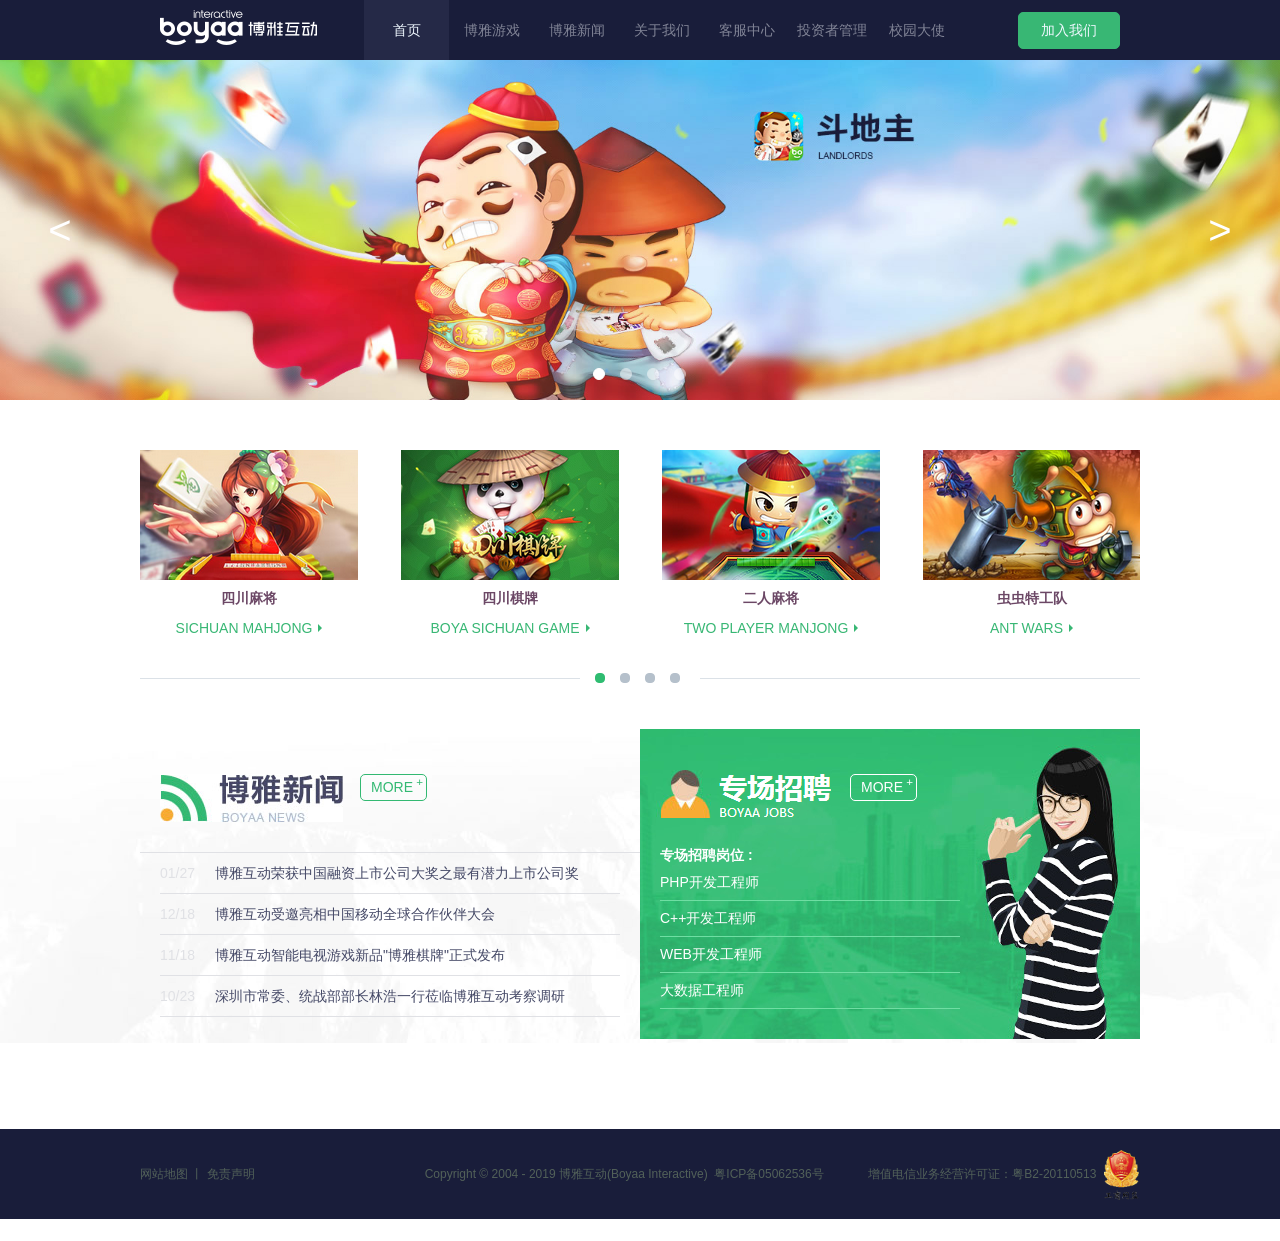
<file: BoYa/index.html>
<!DOCTYPE html>
<html lang="en">

<head>
    <meta charset="UTF-8">
    <meta name="viewport" content="width=device-width, initial-scale=1.0">
    <meta http-equiv="X-UA-Compatible" content="ie=edge">
    <title>博雅互动</title>
    <style>
        * {
            padding: 0;
            margin: 0;
        }

        body {
            font: 14px "Arial", "Microsoft Yahei", "SimSun";
        }

        li {
            list-style: none;
        }

        a {
            text-decoration: none;
        }

        .inner_c {
            width: 1000px;
            margin: 0 auto;
        }

        .nopadding {
            padding: 0 !important;
        }

        .nomar {
            margin: 0 !important;
        }

        /* header start*/
        .header {
            width: 100%;
            height: 60px;
            background-color: #191D3A;
        }

        .inner_c .logo {
            padding-top: 10px;
            padding-left: 20px;
            float: left;
            margin-right: 47px;
        }

        .inner_c h1 {
            width: 157px;
            height: 35px;
            background: url(images/logo.png) no-repeat;
            text-indent: -999em;
            overflow: hidden;
        }

        .inner_c h1 a {
            display: block;
        }

        .inner_c .nav {
            /* margin-left: 47px; */
            width: 604px;
            height: 60px;
            float: left;

        }

        .inner_c .nav li {
            float: left;
            width: 85px;
            height: 60px;
            line-height: 60px;
            text-align: center;
        }

        .inner_c .nav li a {
            color: #818496;
            display: block;
        }

        .inner_c .nav .current a {
            background-color: #252947;
            color: aliceblue;
        }

        .inner_c .nav a:hover {
            color: aliceblue;
        }

        .inner_c .join {
            float: right;
            padding-right: 20px;
            padding-top: 12px;
        }

        .inner_c .join a {
            display: block;
            text-align: center;
            background-color: #38B774;
            width: 100px;
            height: 35px;
            line-height: 35px;
            color: aliceblue;
            border: 1px solid #38B774;
            border-radius: 5px;
        }

        .inner_c .join a:hover {
            background-color: aliceblue;
            color: #38B774;
        }

        /* header end*/
        .bar {
            height: 340px;
            position: relative;
        }

        .bar .dot ol {
            width: 93px;
            overflow: hidden;
            margin-left: -47px;
            position: absolute;
            left: 50%;
            bottom: 20px
        }

        .bar .dot ol li {
            float: left;
            width: 10px;
            height: 10px;
            background-color: #fff;
            border: 1px solid #fff;
            opacity: 0.5;
            border-radius: 6px;
            margin-right: 15px;
            z-index: 999;
            cursor: pointer;
        }

        .bar .dot ol li.current {
            opacity: 1;
        }

        /* bar start */

        /* product */
        .product {
            padding-top: 50px;
            padding-bottom: 30px;
            border-bottom: 1px solid #DBE1E7;
            position: relative;
        }

        .product ul {
            overflow: hidden;
        }

        .product ul li {
            float: left;
            padding-right: 43px;

        }

        .product ul li span {
            display: block;
        }

        .product .ch {
            color: #6C4866;
            height: 30px;
            line-height: 30px;
            text-align: center;
            font-weight: bold;
        }

        .product .en {
            color: #38B774;
            text-align: center;
            height: 30px;
            line-height: 30px;
        }

        .product .en b {
            font-weight: normal;
            padding-right: 10px;
            background: url(images/arrow.png) no-repeat right center;
        }

        .product a {
            display: block;
            padding-bottom: 5px;
        }

        .product a:hover {
            background-color: #38B774;
        }

        .product a:hover .en,
        .product a:hover .ch {
            color: aliceblue;
        }

        .product a:hover .en b {
            background: url(images/arrow2.png) no-repeat right center;
        }

        .product ol {
            width: 120px;
            overflow: hidden;
            background-color: #fff;
            position: absolute;
            margin-left: -60px;
            left: 50%;
            bottom: -5px;
        }

        .product ol li {
            width: 8px;
            height: 8px;
            background-color: #B5C0CB;
            border: 1px solid #B5C0CB;
            border-radius: 4px;
            float: left;
            margin-right: 15px;
        }

        .product ol li.first {
            margin-left: 15px;
        }

        .product ol li.current {
            background-color: #2FBC71;
            border: 1px solid #2FBC71;
        }

        /* product */
        /* news_jobs */
        .n_j_bg {
            background: url(images/mountain.jpg) no-repeat top center;
        }

        .news_jobs {
            height: 400px;
            padding-top: 50px;
        }

        .news_jobs .news {
            padding-top: 45px;
            width: 500px;
            float: left;
            position: relative;
        }

        .news_jobs .news_logo {
            padding-left: 20px;
            border-bottom: 1px solid #E0E1E5;
        }

        .news_jobs .news h3 {
            width: 183px;
            height: 48px;
            padding-bottom: 30px;
            background: url(images/news_logo.png) no-repeat center top;
        }

        .news_jobs .news h3 a {
            display: block;
            height: 100%;
        }

        .news_jobs .news ul,
        .news_jobs .jobs_list {
            padding: 0 20px;
            overflow: hidden;
        }

        .news_jobs .data {
            color: #E0E1E5;
            padding-right: 20px;
        }

        .news_jobs .news li {
            float: left;
            width: 100%;
            height: 40px;
            line-height: 40px;
            border-bottom: 1px solid #E0E1E5;
        }

        .news_jobs .news li p {
            display: inline;
        }

        .news_jobs .news li a {
            color: #444866;
        }

        .news_jobs .news li a:hover {
            color: #33B972;
        }

        .news_jobs .jobs {
            width: 500px;
            float: left;
            height: 300px;
            padding-top: 40px;
            background: url(images/jobs.jpg) no-repeat center top;
            position: relative;
        }

        .news_jobs .jobs_logo {
            padding-left: 15px;
        }

        .news_jobs .jobs h3 {
            width: 183px;
            height: 48px;
            padding-bottom: 30px;
            background: url(images/jobs_logo.png) no-repeat center top;
        }

        .news_jobs .jobs h3 a {
            display: block;
            height: 100%;
        }

        .news_jobs .jobs ul {
            width: 300px;
        }

        .news_jobs .jobs ul li {
            height: 35px;
            line-height: 35px;
            border-bottom: 1px solid #6FDEA3;
        }

        .news_jobs .jobs p {
            font-weight: 600;
        }

        .news_jobs .jobs a,
        .news_jobs .jobs p {
            color: #fff;
        }

        .news_jobs .jobs a {
            height: 35px;
            line-height: 35px;
        }

        .news_jobs .more {
            position: absolute;
            width: 55px;
            height: 25px;
            left: 220px;
            top: 45px;
            border: 1px solid #fff;
            border-radius: 5px;
            padding-left: 10px;
        }

        .news_jobs .jobs .more {
            left: 210px;
        }

        .news_jobs .more a {
            height: 25px;
            display: block;
            width: 100%;
            line-height: 25px;
        }

        .news_jobs .more sup {
            position: absolute;
            top: 0;
            right: 3px;
        }

        .news_jobs .news .more {
            color: #33B972;
            border-color: #33B972;
        }

        .news_jobs .news .more a {
            color: #33B972;
        }

        .news_jobs .news .more:hover {
            background-color: #33B972;
        }

        .news_jobs .news .more:hover a,
        .news_jobs .news .more:hover sup {
            color: #fff;
        }

        .news_jobs .jobs .more {
            color: #fff;
        }

        .news_jobs .jobs .more:hover {
            background-color: #fff;
        }

        .news_jobs .jobs .more:hover a,
        .news_jobs .jobs .more:hover sup {
            color: #33B972;
        }

        /* news_jobs */
        /* footer */
        .footer {
            height: 90px;
            width: 100%;
            background: #191D3A;
            font-size: 12px;
            color: #526159;
        }

        .footer .inner_c {
            line-height: 90px;
        }

        .footer .inner_c a:hover {
            color: #fff;
        }

        .footer .inner_c ul,
        .footer .inner_c li {
            color: #526159;
            float: left;
        }

        .footer .inner_c li a {
            color: #526159;
        }

        .footer .inner_c .copy {
            float: left;
            margin-left: 170px;
        }

        .footer .inner_c .copy p,
        .footer .inner_c .copy a,
        .footer .inner_c .license p,
        .footer .inner_c .license a {
            float: left;
            color: #526159;
        }

        .footer .inner_c .copy a:hover {
            color: #fff;
        }

        .footer .inner_c .license {
            height: 90px;
            float: right;
        }

        .footer .inner_c .license a {
            display: block;
            width: 35px;
            height: 50px;
            margin-top: 20px;
            border: 1px solid transparent;
        }

        .footer .inner_c .license a img {
            width: 100%;
            height: 100%;

        }

        .footer .inner_c .license a:hover {
            border: 1px dotted red;
        }

        /* footer */

        .bar .carousel {
            width: 100%;
            height: 340px;
            position: relative;
            overflow: hidden;
        }

        .bar .m_unit {
            width: 1000%;
            height: 340px;
            position: absolute;
            top: 0;
            left: 0;

        }

        .bar .carousel .m_unit li {
            float: left;
        }

        .bar .carousel .leftBtn {
            position: absolute;
            display: block;
            width: 40px;
            height: 40px;
            left: 40px;
            top: 50%;
            margin-top: -20px;
            font-size: 40px;
            line-height: 40px;
            text-align: center;
            color: #fff;
            cursor: pointer;
        }

        .bar .carousel .rightBtn {
            position: absolute;
            display: block;
            width: 40px;
            height: 40px;
            right: 40px;
            top: 50%;
            margin-top: -20px;
            font-size: 40px;
            line-height: 40px;
            text-align: center;
            color: #fff;
            cursor: pointer;
        }
    </style>
</head>

<body>
    <!-- header start -->
    <div class="header">
        <div class="inner_c">
            <div class="logo">
                <h1><a href="#">博雅互动-最专业的游戏平台</a></h1>
            </div>
            <div class="nav">
                <ul>
                    <li class="current"><a href="#">首页</a></li>
                    <li><a href="#">博雅游戏</a></li>
                    <li><a href="#">博雅新闻</a></li>
                    <li><a href="#">关于我们</a></li>
                    <li><a href="#">客服中心</a></li>
                    <li><a href="#">投资者管理</a></li>
                    <li><a href="#">校园大使</a></li>
                </ul>
            </div>
            <div class="join">
                <a href="#">加入我们</a>
            </div>
        </div>
    </div>
    <!-- header end -->

    <!-- bar start -->
    <div class="bar">
        <div class="carousel" id="carousel">
            <div class="m_unit" id="m_unit">
                <ul>
                    <li><a href="#"><img src="images/banner1.jpg" alt="" width="1440px"></a></li>
                    <li><a href="#"><img src="images/banner2.jpg" alt="" width="1440px"></a></li>
                    <li><a href="#"><img src="images/banner3.jpg" alt="" width="1440px"></a></li>
                    <li><a href="#"><img src="images/banner4.jpg" alt="" width="1440px"></a></li>
                </ul>
            </div>
            <div class="btns">
                <a class="leftBtn" id="leftBtn">&lt;</a>
                <a class="rightBtn" id="rightBtn">&gt;</a>
            </div>
        </div>
        <div class="dot" id="dot">
            <ol>
                <li class="current"><a href="#"></a></li>
                <li><a href="#"></a></li>
                <li><a href="#"></a></li>
                <li class="nomar"><a href="#"></a></li>
            </ol>
        </div>
    </div>
    <!-- bar end -->

    <!-- product -->
    <div class="product inner_c">
        <ul>
            <li>
                <a href="#">
                    <img src="images/pro1.png" alt="">
                    <span class="ch">四川麻将</span>
                    <span class="en">
                        <b>SICHUAN MAHJONG</b>
                    </span>
                </a>

            </li>
            <li>
                <a href="#">
                    <img src="images/pro2.png" alt="">
                    <span class="ch">四川棋牌</span>
                    <span class="en">
                        <b>BOYA SICHUAN GAME</b>
                    </span>
                </a>
            </li>
            <li>
                <a href="#">
                    <img src="images/pro3.png" alt="">
                    <span class="ch">二人麻将</span>
                    <span class="en">
                        <b>TWO PLAYER MANJONG</b>
                    </span>
                </a>
            </li>
            <li class="last nopadding">
                <a href="#">
                    <img src="images/pro4.png" alt="">
                    <span class="ch">虫虫特工队</span>
                    <span class="en">
                        <b>ANT WARS</b>
                    </span>
                </a>
            </li>
        </ul>
        <ol>
            <li class="current first"><a href="#"></a></li>
            <li><a href="#"></a></li>
            <li><a href="#"></a></li>
            <li class="nomar"><a href="#"></a></li>
        </ol>
    </div>
    <!-- product -->
    <!-- news&jobs-->
    <div class="n_j_bg">
        <div class="news_jobs inner_c">
            <div class="news">
                <div class="news_logo">
                    <h3><a href="#"></a></h3>
                </div>
                <div class="more">
                    <a href="#">MORE</a>
                    <sup>+</sup>
                </div>
                <ul>
                    <li>
                        <p class="data">01/27</p><a href="#">博雅互动荣获中国融资上市公司大奖之最有潜力上市公司奖</a>
                    </li>
                    <li>
                        <p class="data">12/18</p><a href="#">博雅互动受邀亮相中国移动全球合作伙伴大会</a>
                    </li>
                    <li>
                        <p class="data">11/18</p><a href="#">博雅互动智能电视游戏新品"博雅棋牌"正式发布</a>
                    </li>
                    <li>
                        <p class="data">10/23</p><a href="#">深圳市常委、统战部部长林浩一行莅临博雅互动考察调研</a>
                    </li>
                </ul>
            </div>
            <div class="jobs">
                <div class="jobs_logo">
                    <h3><a href="#"></a></h3>
                </div>
                <div class="more">
                    <a href="#">MORE</a>
                    <sup>+</sup>
                </div>
                <div class="jobs_list">
                    <p>专场招聘岗位 :</p>
                    <ul>
                        <li><a href="#">PHP开发工程师</a></li>
                        <li><a href="#">C++开发工程师</a></li>
                        <li><a href="#">WEB开发工程师</a></li>
                        <li><a href="#">大数据工程师</a></li>
                    </ul>
                </div>
            </div>
        </div>
    </div>
    <!-- news&jobs-->
    <!-- footer -->
    <div class="footer">
        <div class="inner_c">
            <div>
                <ul>
                    <li><a href="#">网站地图</a></li>
                    <li>&nbsp;丨&nbsp;</li>
                    <li><a href="#">免责声明</a></li>
                </ul>
            </div>
            <div class="copy">
                <p>Copyright © 2004 - 2019 博雅互动(Boyaa Interactive)&nbsp;&nbsp;</p>
                <a href="#">粤ICP备05062536号</a>
            </div>
            <div class="license">
                <p>增值电信业务经营许可证：粤B2-20110513&nbsp;&nbsp;</p>
                <a href="#"><img src="images/govIcon.gif" alt=""></a>
            </div>
        </div>
    </div>

    <script src="jquery-3.4.0.js"></script>
    <script>
        var carousel = document.getElementById("carousel");
        var carouselUl = carousel.getElementsByTagName("ul")[0];
        var lis = carousel.getElementsByTagName("li");

        carouselUl.appendChild(lis[0].cloneNode(true));

        var index = 0;
        var w = 0;



        $("#dot li").on('click', function () {
            $(this).addClass('current').siblings("li").removeClass('current');
            index = $(this).index();
            w = -index * 1440 + "px";
            $("#m_unit").animate({
                left: w
            }, 1000);

        })


        document.getElementById("leftBtn").onclick = function () {
            var w4 = -4 * 1440 + "px";
            index--;
            if (index < 0) {
                index = 3;
                $("#m_unit").css("left", w4);
            }

            $("#dot li").eq(index).addClass('current').siblings("li").removeClass('current');

            w = -index * 1440 + "px";
            $("#m_unit").animate({
                left: w
            }, 1000);

            //console.log(index);
        }
        document.getElementById("rightBtn").onclick = function () {
            index++;
            w = -index * 1440 + "px";
            var w0 = 0 + "px";

            if (index == 4) {
                $("#dot li").eq(0).addClass('current').siblings("li").removeClass('current');
            } else {
                $("#dot li").eq(index).addClass('current').siblings("li").removeClass('current');
            }
            console.log(index);
            $("#m_unit").animate({
                left: w
            }, 1000, function () {
                if (index > 3) {
                    index = 0;
                    $("#m_unit").css("left", w0);
                }
            });

        }




        //自动轮播
        var timer = setInterval(move, 2000);

        function move() {
            index++;
            console.log(index);
            w = -index * 1440 + "px";
            var w0 = 0 + "px";

            if (index == 4) {
                $("#dot li").eq(0).addClass('current').siblings("li").removeClass('current');
            } else {
                $("#dot li").eq(index).addClass('current').siblings("li").removeClass('current');
            }
            //console.log(index);
            $("#m_unit").animate({left: w}, 1000, function () {
                if (index > 3) {
                    index = 0;
                    $("#m_unit").css("left", w0);
                }
            });
            
        }

        $("#m_unit").hover(function () {
        clearInterval(timer);
        }, function () {
        timer = setInterval(move, 2000);
        });
    </script>
</body>

</html>
</file>
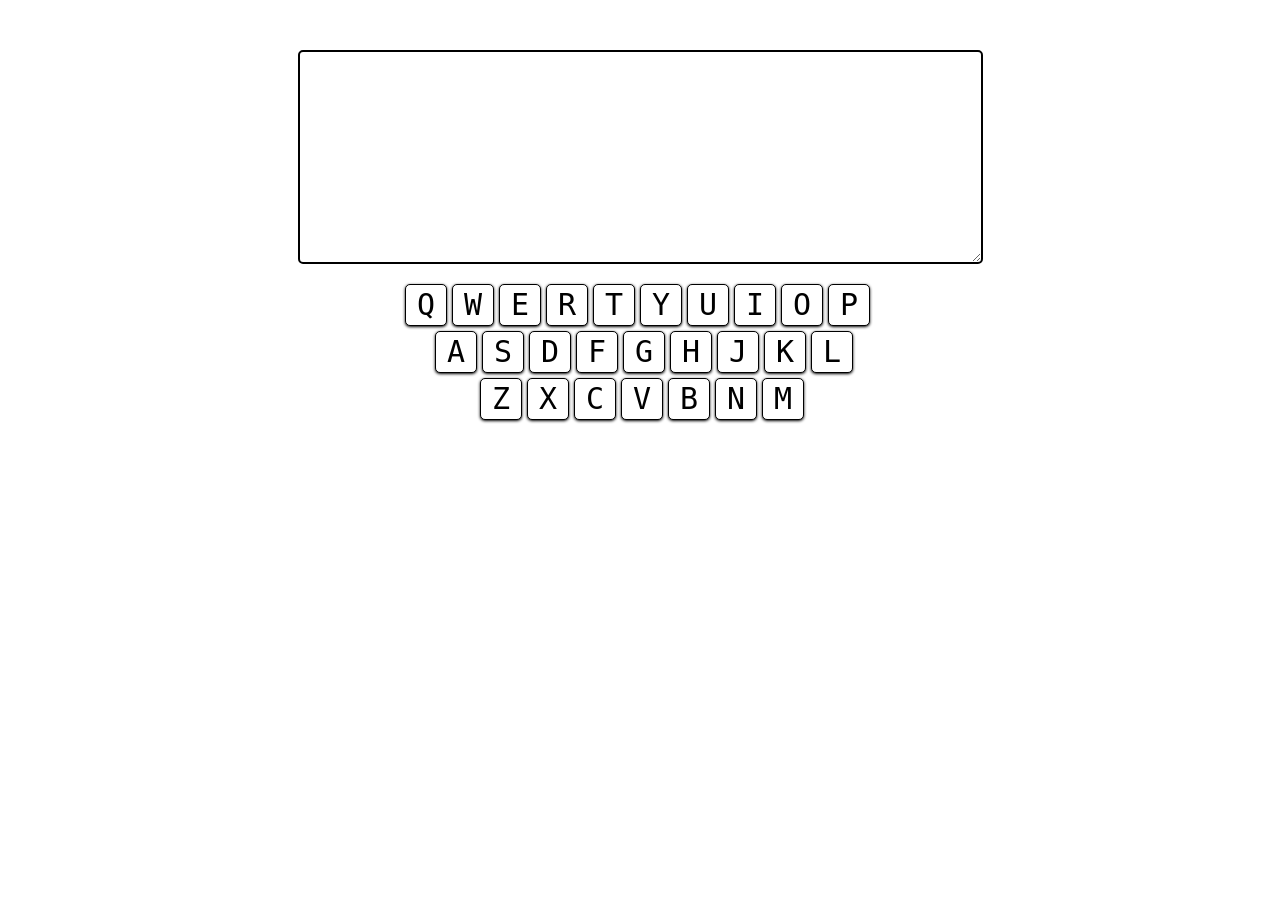
<file: keyboard/index.html>
<!DOCTYPE html>
<html lang="en">
<head>
    <meta charset="UTF-8">
    <title>xlkstart</title>
    <link href="index.css" rel="stylesheet">
    <script src="jQuery_3.4.0.js"></script>
</head>
<body>
<textarea cols="60" id="write" rows="6"></textarea>
<div id="keyboard">

</div>

<script src="index.js"></script>
</body>
</html>
</file>
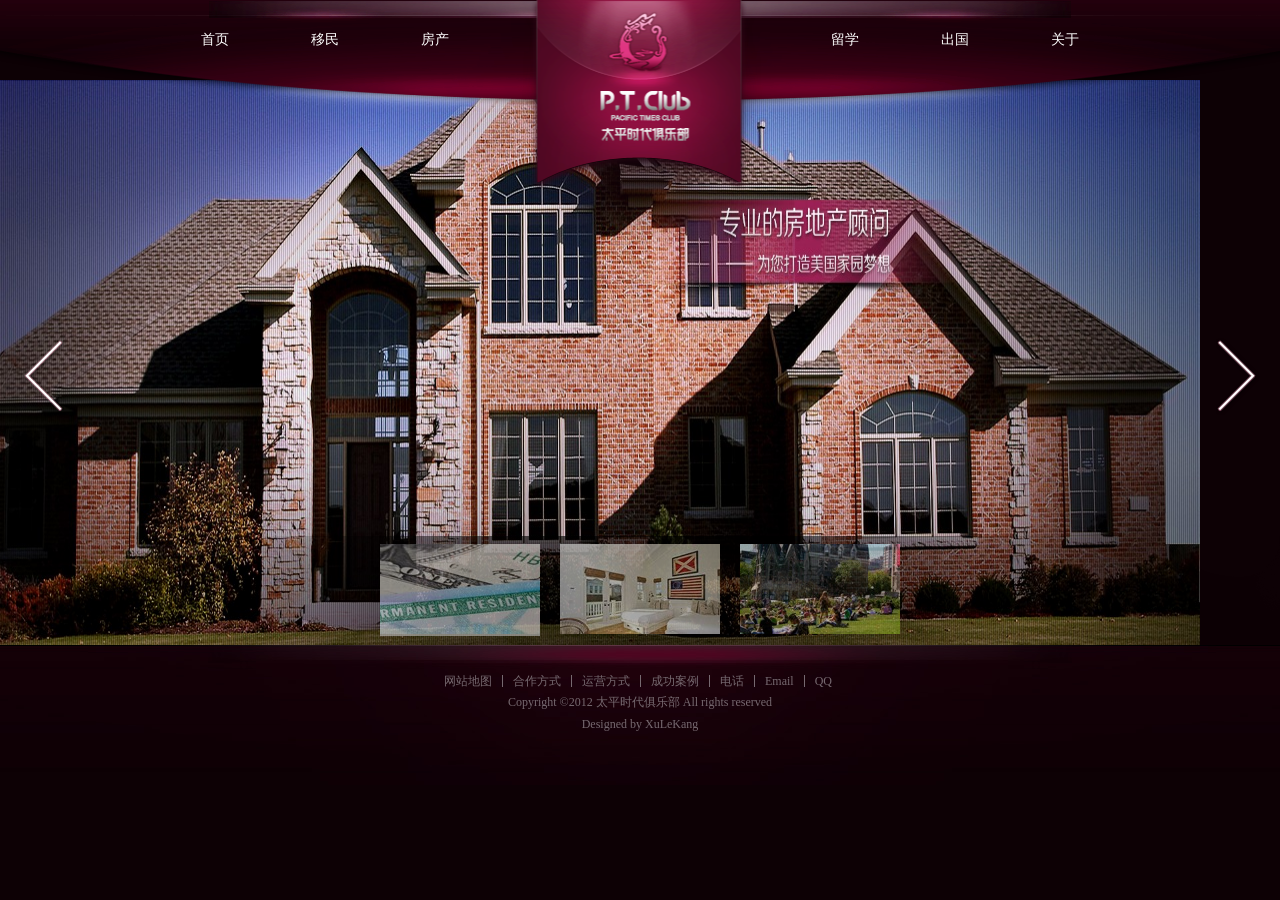
<file: TPYSD/index.html>
<!DOCTYPE html>
<html lang="en">
<head>
    <meta charset="UTF-8">
    <meta name="viewport" content="width=device-width, initial-scale=1.0">
    <meta http-equiv="X-UA-Compatible" content="ie=edge">
    <title>太平时代</title>
    <link rel="stylesheet" href="index.css">
</head>
<body>
    <div class="header">
        <div class="logo">
            <a href="#"><h1>太平洋时代</h1></a>
        </div>
        <div class="h_nav">
            <ul>
                <li><a href="#">首页</a></li>
                <li><a href="#">移民</a></li>
                <li class="num3"><a href="#">房产</a></li>
                <li><a href="#">留学</a></li>
                <li><a href="#">出国</a></li>
                <li><a href="#">关于</a></li>
            </ul>
        </div>
    </div>

    <div class="banner">
        <img src="images/fangzi.jpg" alt="" class="banner_img">
        <a href="#" class="left"></a>
        <a href="#" class="right"></a>
        <div class="mini_banner">
            <div class="box">
                <ul>
                    <li>
                        <a href="#">
                            <h3>投资移民</h3>
                            <img src="images/1.jpg" alt=""> 
                        </a>
                    </li>
                    <li>
                        <a href="#">
                            <h3>海外旅游</h3>
                            <img src="images/2.jpg" alt="">
                        </a>
                    </li>
                    <li>
                        <a href="#">
                            <h3>出国留学</h3>
                            <img src="images/3.jpg" alt="">
                        </a>
                    </li>
                </ul>
            </div>
        </div>
    </div>

    <div class="footer">
        <div class="linker">
            <ul>
                <li><a href="#">网站地图</a></li>
                <li><a href="#">合作方式</a></li>
                <li><a href="#">运营方式</a></li>
                <li><a href="#">成功案例</a></li>
                <li><a href="#">电话</a></li>
                <li><a href="#">Email</a></li>
                <li><a href="#" class="no_border">QQ</a></li>
            </ul>
        </div>
        <div class="copy">Copyright ©2012 太平时代俱乐部 All rights reserved</div>
        <div class="design">Designed by XuLeKang</div>
    </div>
</body>
</html>
</file>
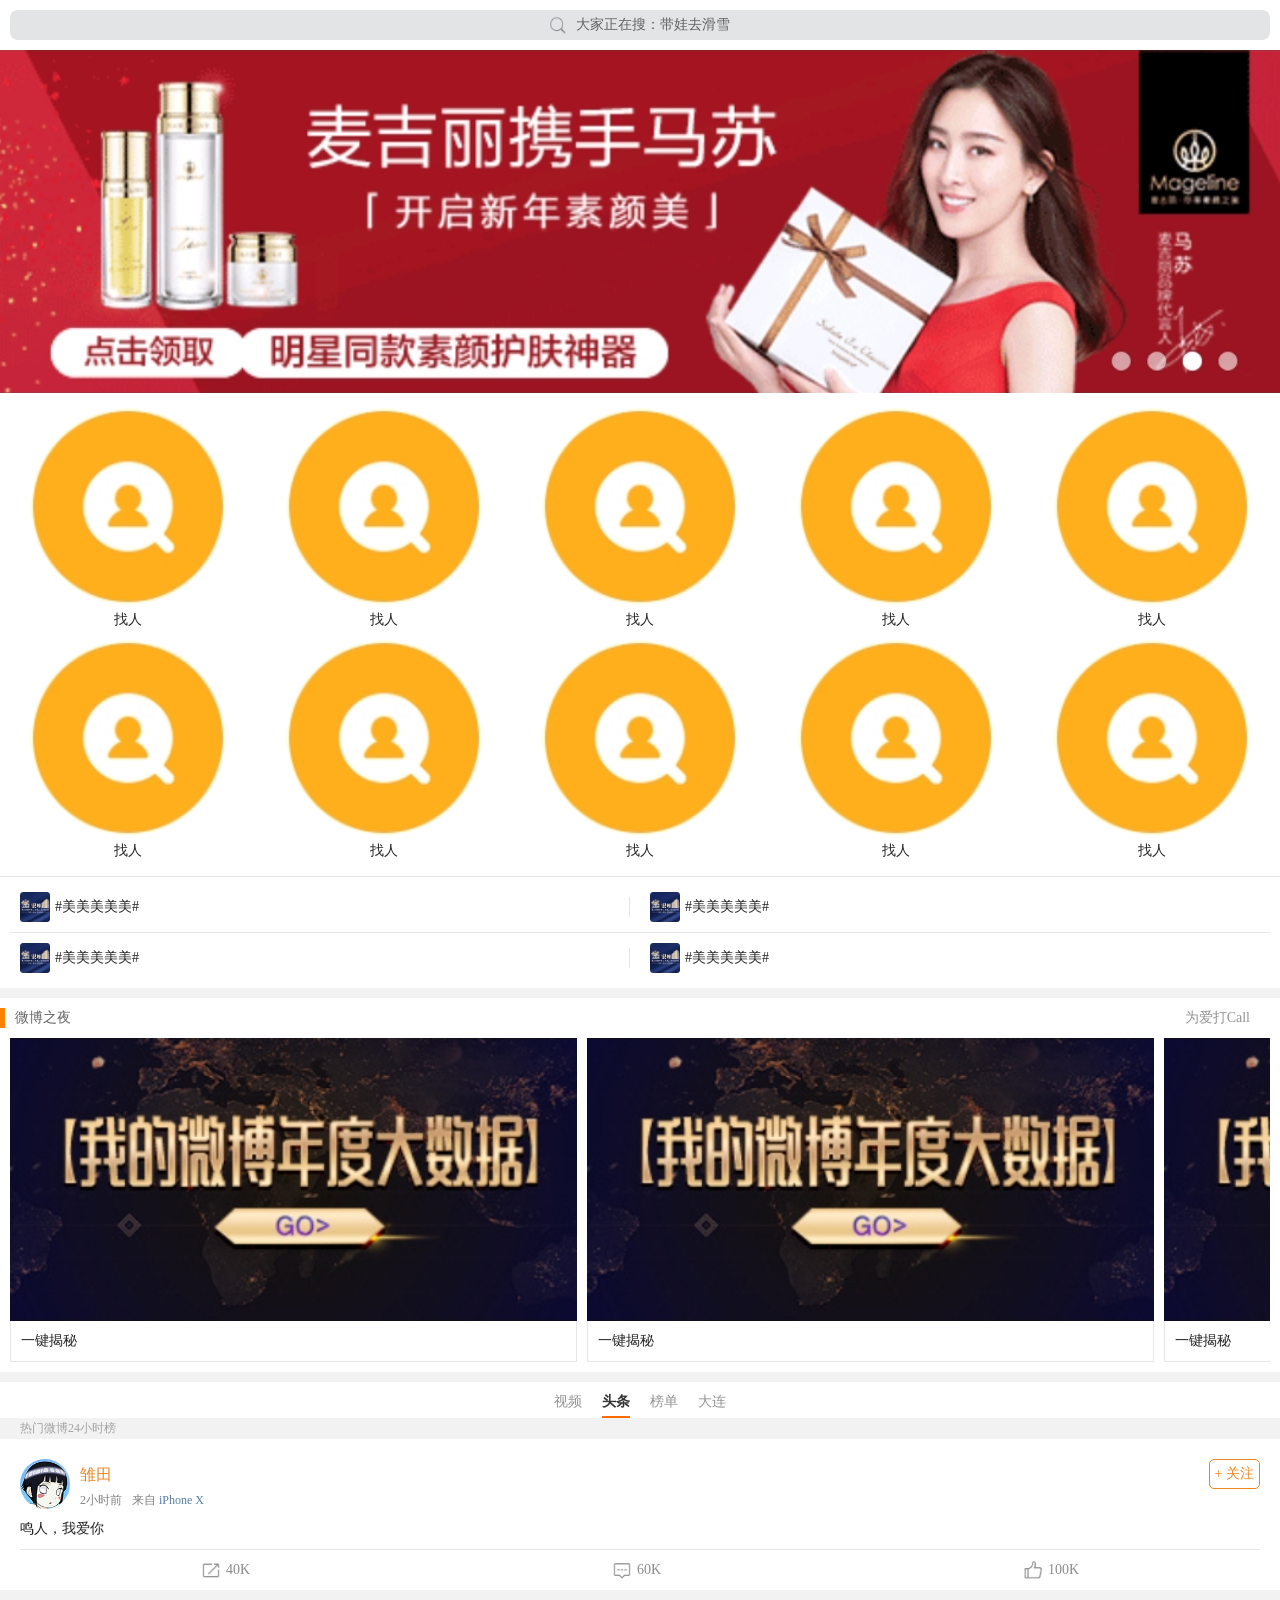
<file: weibo_discover/index.html>
<!doctype html>
<html class="no-js" lang="">

<head>
    <meta charset="utf-8">
    <title></title>
    <meta content="" name="description">
    <meta content="width=device-width, initial-scale=1" name="viewport">
    <link href="css/index.css" rel="stylesheet">
    <!--  <link rel="manifest" href="site.webmanifest">-->
    <!--  <link rel="apple-touch-icon" href="icon.png">-->
    <!--  &lt;!&ndash; Place favicon.ico in the root directory &ndash;&gt;-->

    <link href="css/normalize.css" rel="stylesheet">
    <link href="css/main.css" rel="stylesheet">

    <!--  <meta name="theme-color" content="#fafafa">-->
</head>

<body>
<!--  &lt;!&ndash;[if IE]>-->
<!--    <p class="browserupgrade">You are using an <strong>outdated</strong> browser. Please <a href="https://browsehappy.com/">upgrade your browser</a> to improve your experience and security.</p>-->
<!--  <![endif]&ndash;&gt;-->

<!--  &lt;!&ndash; Add your site or application content here &ndash;&gt;-->
<!--  <p>Hello world! This is HTML5 Boilerplate.</p>-->
<!--  <script src="js/vendor/modernizr-3.7.1.min.js"></script>-->
<!--  <script src="https://code.jquery.com/jquery-3.3.1.min.js" integrity="sha256-FgpCb/KJQlLNfOu91ta32o/NMZxltwRo8QtmkMRdAu8=" crossorigin="anonymous"></script>-->
<!--  <script>window.jQuery || document.write('<script src="js/vendor/jquery-3.3.1.min.js"><\/script>')</script>-->
<!--  <script src="js/plugins.js"></script>-->
<!--  <script src="js/main.js"></script>-->

<!--  &lt;!&ndash; Google Analytics: change UA-XXXXX-Y to be your site's ID. &ndash;&gt;-->
<!--  <script>-->
<!--    window.ga = function () { ga.q.push(arguments) }; ga.q = []; ga.l = +new Date;-->
<!--    ga('create', 'UA-XXXXX-Y', 'auto'); ga('set','transport','beacon'); ga('send', 'pageview')-->
<!--  </script>-->
<!--  <script src="https://www.google-analytics.com/analytics.js" async defer></script>-->

<div class="searchCnt">
    <div class="searchBox">
        <image src="image/search.png"></image>
        <p>大家正在搜：带娃去滑雪</p>
    </div>
</div>

<div class="swiperCnt">
    <img alt="" src="image/banner.png">
</div>

<div class="menuCnt">
    <div><img alt="" src="image/menu.png">
        <p>找人</p></div>
    <div><img alt="" src="image/menu.png">
        <p>找人</p></div>
    <div><img alt="" src="image/menu.png">
        <p>找人</p></div>
    <div><img alt="" src="image/menu.png">
        <p>找人</p></div>
    <div><img alt="" src="image/menu.png">
        <p>找人</p></div>
    <div><img alt="" src="image/menu.png">
        <p>找人</p></div>
    <div><img alt="" src="image/menu.png">
        <p>找人</p></div>
    <div><img alt="" src="image/menu.png">
        <p>找人</p></div>
    <div><img alt="" src="image/menu.png">
        <p>找人</p></div>
    <div><img alt="" src="image/menu.png">
        <p>找人</p></div>
</div>

<div class="hotCnt">
    <div><img alt="" src="image/lm.png">
        <p>#美美美美美#</p></div>
    <div><img alt="" src="image/lm.png">
        <p>#美美美美美#</p></div>
    <div><img alt="" src="image/lm.png">
        <p>#美美美美美#</p></div>
    <div><img alt="" src="image/lm.png">
        <p>#美美美美美#</p></div>
</div>

<div class="weiboNight">
    <div class="title">
        <p>微博之夜</p>
        <p>为爱打Call</p>
    </div>
    <div class="swiper">
        <div class="inner">
            <div>
                <img alt="" src="image/rmd.png">
                <p>一键揭秘</p>
            </div>
            <div>
                <img alt="" src="image/rmd.png">
                <p>一键揭秘</p>
            </div>
            <div>
                <img alt="" src="image/rmd.png">
                <p>一键揭秘</p>
            </div>
            <div>
                <img alt="" src="image/rmd.png">
                <p>一键揭秘</p>
            </div>
            l
        </div>
    </div>
</div>

<div class="tabCnt">
    <p>视频</p>
    <p class="active">头条</p>
    <p>榜单</p>
    <p>大连</p>
</div>
<p class="tf">热门微博24小时榜</p>
<div class="hotWeiboList">
    <div class="weiboStream">
        <div class="info">
            <div class="user">
                <div class="head"><img alt="" src="image/hp.png"></div>
                <div class="inGroup">
                    <p class="userName">雏田</p>
                    <div>
                        <p>2小时前</p>
                        <p>来自 <a href="#">iPhone X</a></p>
                    </div>
                </div>
            </div>
            <input type="button" value="+ 关注">
        </div>
        <div class="art">
            <p>鸣人，我爱你</p>
        </div>
        <div class="bt">
            <p><img alt="" src="image/zhuanfa.png">40K</p>
            <p><img alt="" src="image/pl.png">60K</p>
            <p><img alt="" src="image/zan.png">100K</p>
        </div>
    </div>
</div>
</body>

</html>
</file>
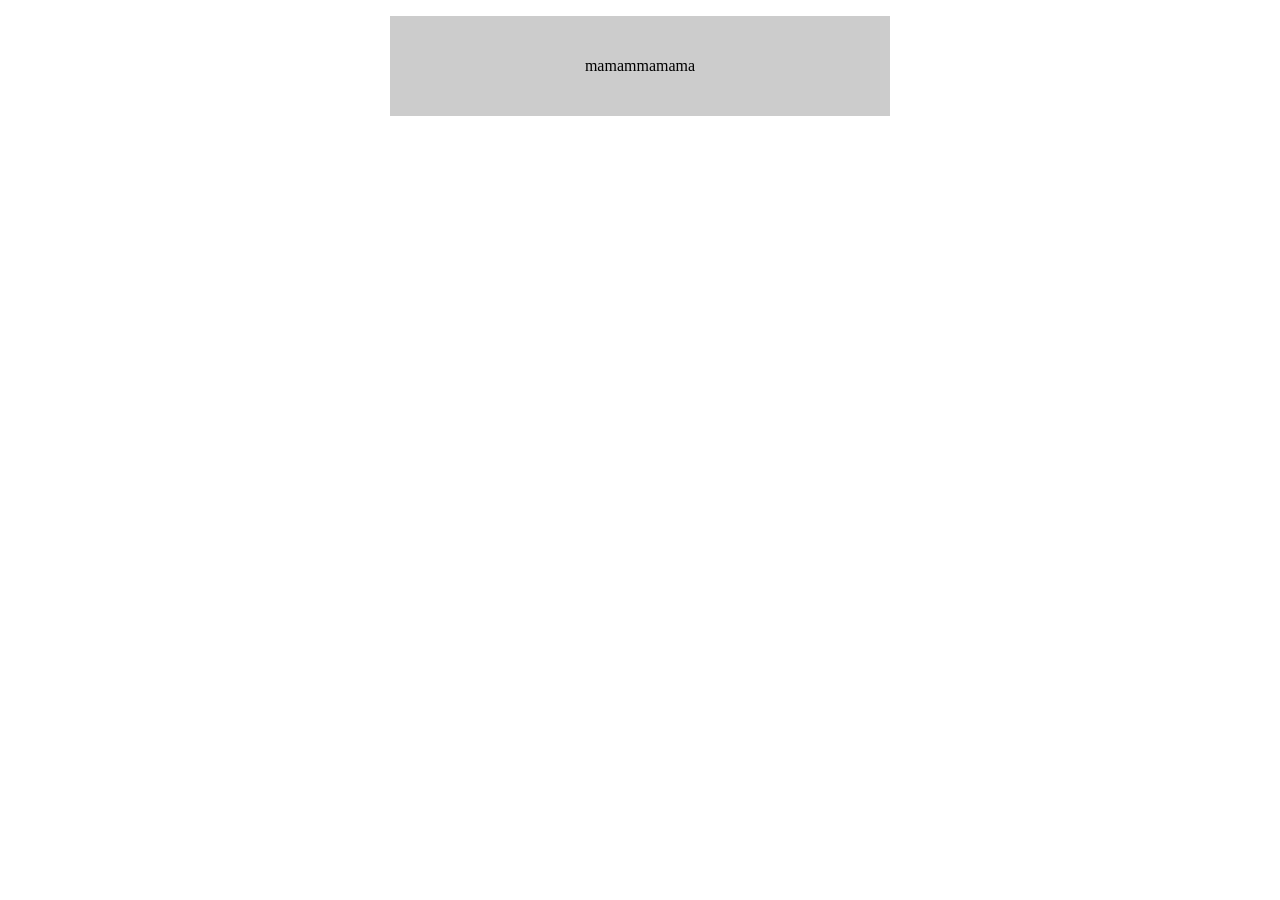
<file: 01.html>
<!DOCTYPE html>
<html lang="en">
<head>
    <meta charset="UTF-8">
    <meta name="viewport" content="width=device-width, initial-scale=1.0">
    <meta http-equiv="X-UA-Compatible" content="ie=edge">
    <title>Document</title>
    <style>
        .div1 {
            text-align: center; 
            width: 500px;
            height: 100px;
            margin: 0 auto;
            background-color: #ccc;
        }
        .div1 p {
            line-height: 100px;
        }
    </style>
</head>
<body>
    <div class="div1">
        <p>mamammamama</p>
    </div>
</body>
</html>
</file>
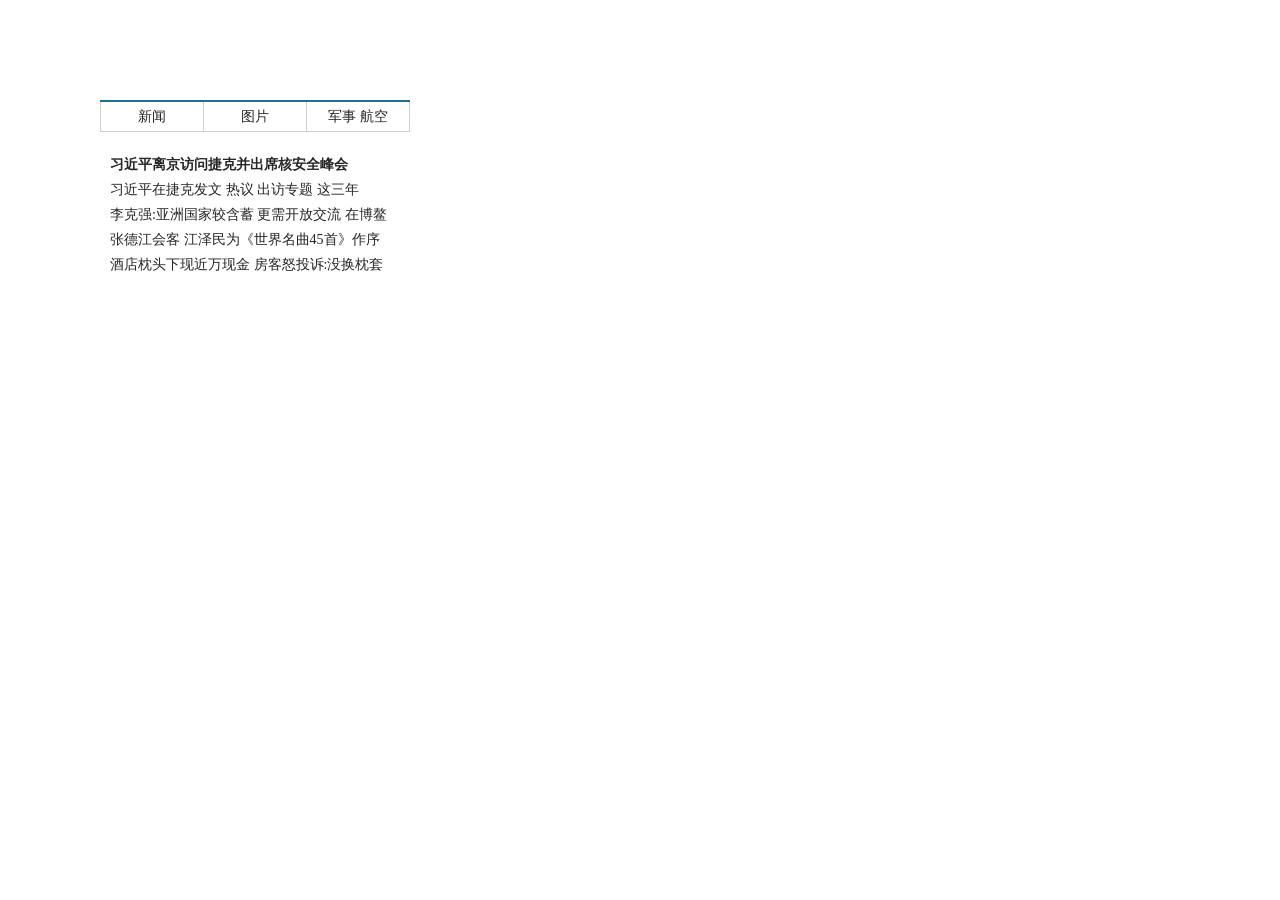
<file: 02.html>
<!DOCTYPE html>
<html lang="en">
<head>
    <meta charset="UTF-8">
    <meta name="viewport" content="width=device-width, initial-scale=1.0">
    <meta http-equiv="X-UA-Compatible" content="ie=edge">
    <title>Document</title>
    <style>
    *{
        margin: 0;
        padding: 0;
    }
    .news {
        overflow: hidden;
        margin: 100px;
        width: 310px;
        height: 200px;
        border-top: 2px solid #206F96;
    }
    li {
        list-style: none;
        font-size: 14px;
    }
    .hd {
        overflow: hidden;
    }
    .hd li{
        float: left; 
        height: 29px;
        line-height: 29px;
        text-align: center;
        width: 102px;
        border-bottom: 1px solid #CFCFCF;   
        border-left: 1px solid #CFCFCF;  
    }
    li.last {
        border-right: 1px solid #CFCFCF;        
    }
    a {
        text-decoration: none;
        color: #252525;
    }
    .bd {
        margin: 20px 0;
    }
    .bd li{
        line-height: 25px;
        padding-left:10px; 
    }
    li.first{
        font-weight: 600;
    }
    </style>
</head>
<body>
    <div class="news">
        <ul class="hd">
            <li><a href="#">新闻</a></li>
            <li><a href="#">图片</a></li>
            <li class="last"><a href="#">军事 航空</a></li>
        </ul>
        <ul class="bd">
            <li class="first"><a href="#">习近平离京访问捷克并出席核安全峰会</a></li>
            <li><a href="#">习近平在捷克发文 热议 出访专题 这三年</a></li>
            <li><a href="#">李克强:亚洲国家较含蓄 更需开放交流 在博鳌</a></li>
            <li><a href="#">张德江会客 江泽民为《世界名曲45首》作序</a></li>
            <li><a href="#">酒店枕头下现近万现金 房客怒投诉:没换枕套</a></li>
        </ul>
    </div>
</body>
</html>
</file>
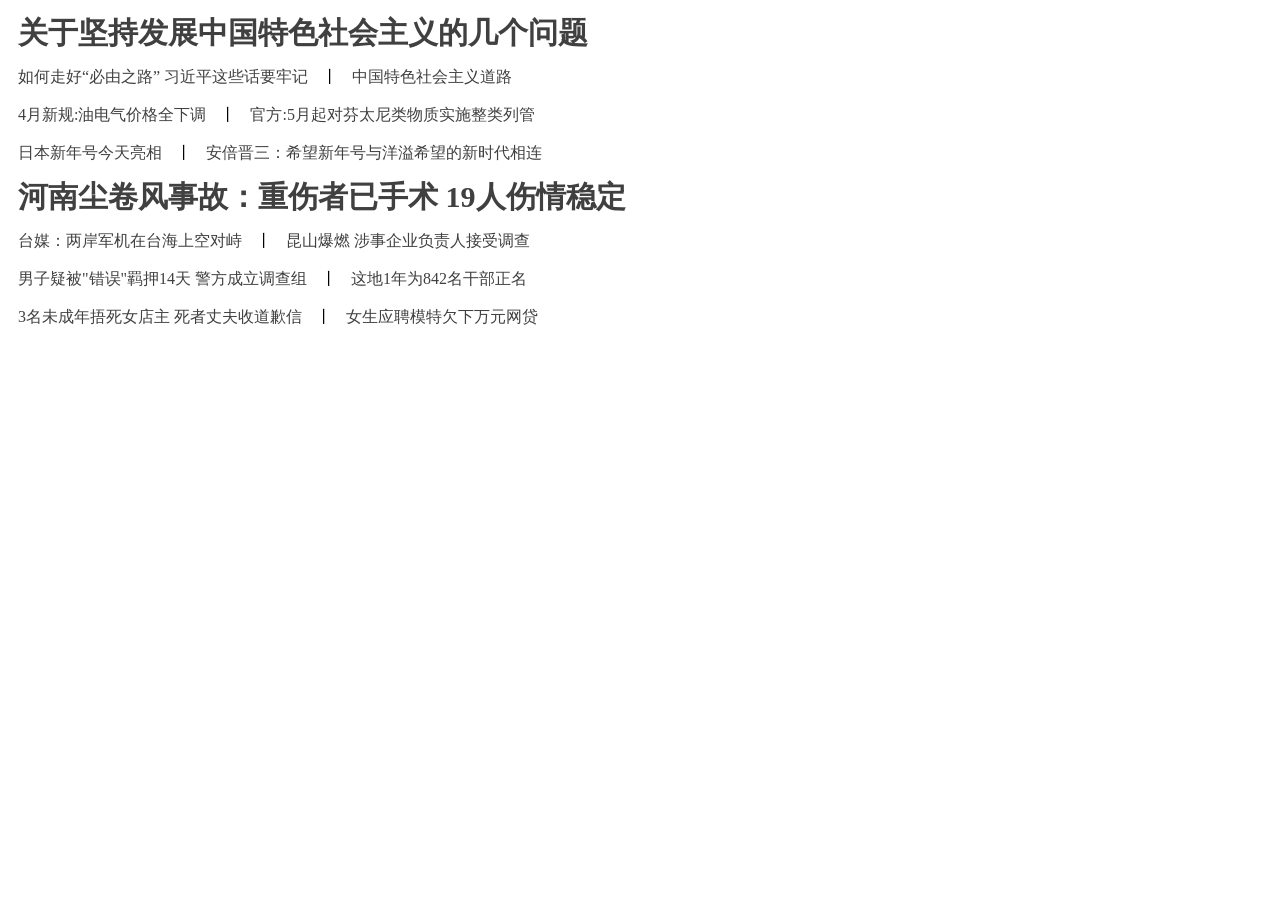
<file: WYnews_list.html>
<!DOCTYPE html>
<html lang="en">
<head>
    <meta charset="UTF-8">
    <meta name="viewport" content="width=device-width, initial-scale=1.0">
    <meta http-equiv="X-UA-Compatible" content="ie=edge">
    <title>Document</title>
    <style>
    *{
        font-family: '微软雅黑';
        text-decoration: none;
        list-style: none;
    }
    h2 {
        font-size: 30px;
        margin: 0;
        line-height: 50px;
        height: 50px;
        margin-left: 10px;
    }
    ul {
        padding: 0;
        margin: 0;
    }
    p {
        display: inline;
        margin: 0;
    }
    li a {
        line-height: 38px;
        height: 38px;
        margin: 0 10px;
    }
    a {
        color: #404040;
        

    }
    </style>
</head>
<body>
    <div>
        <h2><a href="#">关于坚持发展中国特色社会主义的几个问题</a></h2>
        <ul>
            <li>
                <a href="#">如何走好“必由之路” 习近平这些话要牢记</a>
                <p>丨</p>
                <a href="#">中国特色社会主义道路</a>
            </li>
            <li>
                <a href="#">4月新规:油电气价格全下调</a>
                <p>丨</p>
                <a href="#">官方:5月起对芬太尼类物质实施整类列管</a>
            </li>
            <li>
                <a href="#">日本新年号今天亮相</a>
                <p>丨</p>
                <a href="#">安倍晋三：希望新年号与洋溢希望的新时代相连</a>
            </li>
        </ul>
        <h2><a href="#">河南尘卷风事故：重伤者已手术 19人伤情稳定</a></h2>
        <ul>
            <li>
                <a href="#">台媒：两岸军机在台海上空对峙</a>
                <p>丨</p>
                <a href="#">昆山爆燃 涉事企业负责人接受调查</a>
            </li>
            <li>
                <a href="#">男子疑被"错误"羁押14天 警方成立调查组</a>
                <p>丨</p>
                <a href="#">这地1年为842名干部正名</a>
            </li>
            <li>
                <a href="#">3名未成年捂死女店主 死者丈夫收道歉信</a>
                <p>丨</p>
                <a href="#">女生应聘模特欠下万元网贷</a>
            </li>
        </ul>
    </div>
</body>
</html>
</file>
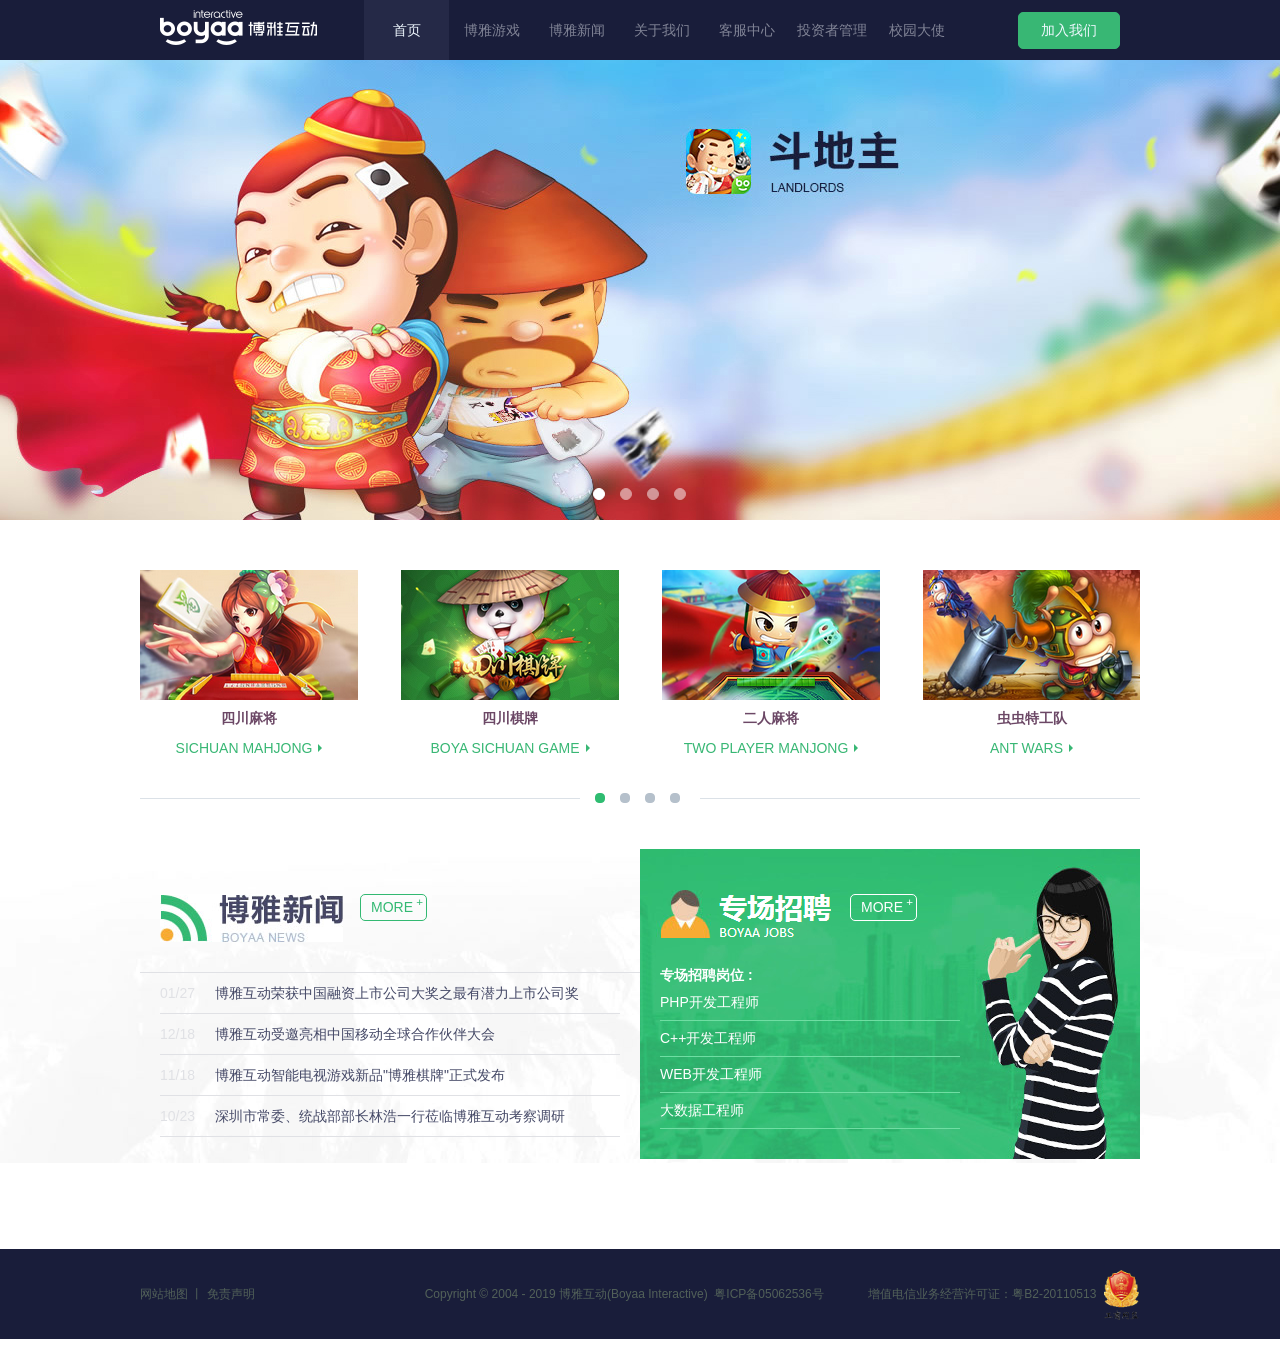
<file: BoYa/boya.html>
<!DOCTYPE html>
<html lang="en">

<head>
    <meta charset="UTF-8">
    <meta name="viewport" content="width=device-width, initial-scale=1.0">
    <meta http-equiv="X-UA-Compatible" content="ie=edge">
    <title>博雅互动</title>
    <style>
        * {
            padding: 0;
            margin: 0;
        }

        body {
            font: 14px "Arial", "Microsoft Yahei", "SimSun";
        }

        li {
            list-style: none;
        }

        a {
            text-decoration: none;
        }

        .inner_c {
            width: 1000px;
            margin: 0 auto;
        }

        .nopadding {
            padding: 0 !important;
        }

        .nomar {
            margin: 0 !important;
        }

        /* header start*/
        .header {
            width: 100%;
            height: 60px;
            background-color: #191D3A;
        }

        .inner_c .logo {
            padding-top: 10px;
            padding-left: 20px;
            float: left;
            margin-right: 47px;
        }

        .inner_c h1 {
            width: 157px;
            height: 35px;
            background: url(images/logo.png) no-repeat;
            text-indent: -999em;
            overflow: hidden;
        }

        .inner_c h1 a {
            display: block;
        }

        .inner_c .nav {
            /* margin-left: 47px; */
            width: 604px;
            height: 60px;
            float: left;

        }

        .inner_c .nav li {
            float: left;
            width: 85px;
            height: 60px;
            line-height: 60px;
            text-align: center;
        }

        .inner_c .nav li a {
            color: #818496;
            display: block;
        }

        .inner_c .nav .current a {
            background-color: #252947;
            color: aliceblue;
        }

        .inner_c .nav a:hover {
            color: aliceblue;
        }

        .inner_c .join {
            float: right;
            padding-right: 20px;
            padding-top: 12px;
        }

        .inner_c .join a {
            display: block;
            text-align: center;
            background-color: #38B774;
            width: 100px;
            height: 35px;
            line-height: 35px;
            color: aliceblue;
            border: 1px solid #38B774;
            border-radius: 5px;
        }

        .inner_c .join a:hover {
            background-color: aliceblue;
            color: #38B774;
        }

        /* header end*/
        .bar {
            height: 460px;
            background: url(images/banner1.jpg) no-repeat center top;
            background-color: #61C5E9;
            position: relative;
        }

        .bar ol {
            width: 93px;
            overflow: hidden;
            margin-left: -47px;
            position: absolute;
            left: 50%;
            bottom: 20px
        }

        .bar ol li {
            float: left;
            width: 10px;
            height: 10px;
            background-color: #fff;
            border: 1px solid #fff;
            opacity: 0.5;
            border-radius: 6px;
            margin-right: 15px;
        }

        .bar ol li.current {
            opacity: 1;
        }

        /* bar start */

        /* product */
        .product {
            padding-top: 50px;
            padding-bottom: 30px;
            border-bottom: 1px solid #DBE1E7;
            position: relative;
        }

        .product ul {
            overflow: hidden;
        }

        .product ul li {
            float: left;
            padding-right: 43px;

        }

        .product ul li span {
            display: block;
        }

        .product .ch {
            color: #6C4866;
            height: 30px;
            line-height: 30px;
            text-align: center;
            font-weight: bold;
        }

        .product .en {
            color: #38B774;
            text-align: center;
            height: 30px;
            line-height: 30px;
        }

        .product .en b {
            font-weight: normal;
            padding-right: 10px;
            background: url(images/arrow.png) no-repeat right center;
        }

        .product a {
            display: block;
            padding-bottom: 5px;
        }

        .product a:hover {
            background-color: #38B774;
        }

        .product a:hover .en,
        .product a:hover .ch {
            color: aliceblue;
        }

        .product a:hover .en b {
            background: url(images/arrow2.png) no-repeat right center;
        }

        .product ol {
            width: 120px;
            overflow: hidden;
            background-color: #fff;
            position: absolute;
            margin-left: -60px;
            left: 50%;
            bottom: -5px;
        }

        .product ol li {
            width: 8px;
            height: 8px;
            background-color: #B5C0CB;
            border: 1px solid #B5C0CB;
            border-radius: 4px;
            float: left;
            margin-right: 15px;
        }

        .product ol li.first {
            margin-left: 15px;
        }

        .product ol li.current {
            background-color: #2FBC71;
            border: 1px solid #2FBC71;
        }

        /* product */
        /* news_jobs */
        .n_j_bg {
            background:url(images/mountain.jpg) no-repeat top center;
        }
        .news_jobs {
            height: 400px;
            padding-top: 50px;
        }

        .news_jobs .news {
            padding-top: 45px;
            width: 500px;
            float: left;
            position: relative;
        }

        .news_jobs .news_logo {
            padding-left: 20px;
            border-bottom: 1px solid #E0E1E5;
        }

        .news_jobs .news h3 {
            width: 183px;
            height: 48px;
            padding-bottom: 30px;
            background: url(images/news_logo.png) no-repeat center top;
        }

        .news_jobs .news h3 a {
            display: block;
            height: 100%;
        }

        .news_jobs .news ul,
        .news_jobs .jobs_list {
            padding: 0 20px;
            overflow: hidden;
        }

        .news_jobs .data {
            color: #E0E1E5;
            padding-right: 20px;
        }

        .news_jobs .news li {
            float: left;
            width: 100%;
            height: 40px;
            line-height: 40px;
            border-bottom: 1px solid #E0E1E5;
        }

        .news_jobs .news li p {
            display: inline;
        }

        .news_jobs .news li a {
            color: #444866;
        }
        .news_jobs .news li a:hover {
            color: #33B972;
        }

        .news_jobs .jobs {
            width: 500px;
            float: left;
            height: 300px;
            padding-top: 40px;
            background: url(images/jobs.jpg) no-repeat center top;
            position: relative;
        }

        .news_jobs .jobs_logo {
            padding-left: 15px;
        }

        .news_jobs .jobs h3 {
            width: 183px;
            height: 48px;
            padding-bottom: 30px;
            background: url(images/jobs_logo.png) no-repeat center top;
        }

        .news_jobs .jobs h3 a {
            display: block;
            height: 100%;
        }

        .news_jobs .jobs ul {
            width: 300px;
        }

        .news_jobs .jobs ul li {
            height: 35px;
            line-height: 35px;
            border-bottom: 1px solid #6FDEA3;
        }

        .news_jobs .jobs p {
            font-weight: 600;
        }

        .news_jobs .jobs a,
        .news_jobs .jobs p {
            color: #fff;
        }

        .news_jobs .jobs a {
            height: 35px;
            line-height: 35px;
        }

        .news_jobs .more {
            position: absolute;
            width: 55px;
            height: 25px;
            left: 220px;
            top: 45px;
            border: 1px solid #fff;
            border-radius: 5px;
            padding-left: 10px;
        }

        .news_jobs .jobs .more {
            left: 210px;
        }

        .news_jobs .more a {
            height: 25px;
            display: block;
            width: 100%;
            line-height: 25px;
        }

        .news_jobs .more sup {
            position: absolute;
            top: 0;
            right: 3px;
        }

        .news_jobs .news .more {
            color: #33B972;
            border-color: #33B972;
        }

        .news_jobs .news .more a {
            color: #33B972;
        }

        .news_jobs .news .more:hover {
            background-color: #33B972;
        }

        .news_jobs .news .more:hover a,
        .news_jobs .news .more:hover sup {
            color: #fff;
        }

        .news_jobs .jobs .more {
            color: #fff;
        }

        .news_jobs .jobs .more:hover {
            background-color: #fff;
        }

        .news_jobs .jobs .more:hover a,
        .news_jobs .jobs .more:hover sup {
            color: #33B972;
        }

        /* news_jobs */
        /* footer */
        .footer {
            height: 90px;
            width: 100%;
            background: #191D3A;
            font-size: 12px;
            color: #526159;
        }

        .footer .inner_c {
            line-height: 90px;
        }

        .footer .inner_c a:hover {
            color: #fff;
        }

        .footer .inner_c ul,
        .footer .inner_c li {
            color: #526159;
            float: left;
        }

        .footer .inner_c li a {
            color: #526159;
        }

        .footer .inner_c .copy {
            float: left;
            margin-left: 170px;
        }

        .footer .inner_c .copy p,
        .footer .inner_c .copy a,
        .footer .inner_c .license p,
        .footer .inner_c .license a {
            float: left;
            color: #526159;
        }

        .footer .inner_c .copy a:hover {
            color: #fff;
        }

        .footer .inner_c .license {
            height: 90px;
            float: right;
        }

        .footer .inner_c .license a {
            display: block;
            width: 35px;
            height: 50px;
            margin-top: 20px;
            border: 1px solid transparent;
        }

        .footer .inner_c .license a img {
            width: 100%;
            height: 100%;

        }

        .footer .inner_c .license a:hover {
            border: 1px dotted red;
        }

        /* footer */
    </style>
</head>

<body>
    <!-- header start -->
    <div class="header">
        <div class="inner_c">
            <div class="logo">
                <h1><a href="#">博雅互动-最专业的游戏平台</a></h1>
            </div>
            <div class="nav">
                <ul>
                    <li class="current"><a href="#">首页</a></li>
                    <li><a href="#">博雅游戏</a></li>
                    <li><a href="#">博雅新闻</a></li>
                    <li><a href="#">关于我们</a></li>
                    <li><a href="#">客服中心</a></li>
                    <li><a href="#">投资者管理</a></li>
                    <li><a href="#">校园大使</a></li>
                </ul>
            </div>
            <div class="join">
                <a href="#">加入我们</a>
            </div>
        </div>
    </div>
    <!-- header end -->

    <!-- bar start -->
    <div class="bar">
        <ol>
            <li class="current"><a href="#"></a></li>
            <li><a href="#"></a></li>
            <li><a href="#"></a></li>
            <li class="nomar"><a href="#"></a></li>
        </ol>
    </div>
    <!-- bar end -->

    <!-- product -->
    <div class="product inner_c">
        <ul>
            <li>
                <a href="#">
                    <img src="images/pro1.png" alt="">
                    <span class="ch">四川麻将</span>
                    <span class="en">
                        <b>SICHUAN MAHJONG</b>
                    </span>
                </a>

            </li>
            <li>
                <a href="#">
                    <img src="images/pro2.png" alt="">
                    <span class="ch">四川棋牌</span>
                    <span class="en">
                        <b>BOYA SICHUAN GAME</b>
                    </span>
                </a>
            </li>
            <li>
                <a href="#">
                    <img src="images/pro3.png" alt="">
                    <span class="ch">二人麻将</span>
                    <span class="en">
                        <b>TWO PLAYER MANJONG</b>
                    </span>
                </a>
            </li>
            <li class="last nopadding">
                <a href="#">
                    <img src="images/pro4.png" alt="">
                    <span class="ch">虫虫特工队</span>
                    <span class="en">
                        <b>ANT WARS</b>
                    </span>
                </a>
            </li>
        </ul>
        <ol>
            <li class="current first"><a href="#"></a></li>
            <li><a href="#"></a></li>
            <li><a href="#"></a></li>
            <li class="nomar"><a href="#"></a></li>
        </ol>
    </div>
    <!-- product -->
    <!-- news&jobs-->
    <div class="n_j_bg">
        <div class="news_jobs inner_c">
            <div class="news">
                <div class="news_logo">
                    <h3><a href="#"></a></h3>
                </div>
                <div class="more">
                    <a href="#">MORE</a>
                    <sup>+</sup>
                </div>
                <ul>
                    <li>
                        <p class="data">01/27</p><a href="#">博雅互动荣获中国融资上市公司大奖之最有潜力上市公司奖</a>
                    </li>
                    <li>
                        <p class="data">12/18</p><a href="#">博雅互动受邀亮相中国移动全球合作伙伴大会</a>
                    </li>
                    <li>
                        <p class="data">11/18</p><a href="#">博雅互动智能电视游戏新品"博雅棋牌"正式发布</a>
                    </li>
                    <li>
                        <p class="data">10/23</p><a href="#">深圳市常委、统战部部长林浩一行莅临博雅互动考察调研</a>
                    </li>
                </ul>
            </div>
            <div class="jobs">
                <div class="jobs_logo">
                    <h3><a href="#"></a></h3>
                </div>
                <div class="more">
                    <a href="#">MORE</a>
                    <sup>+</sup>
                </div>
                <div class="jobs_list">
                    <p>专场招聘岗位 :</p>
                    <ul>
                        <li><a href="#">PHP开发工程师</a></li>
                        <li><a href="#">C++开发工程师</a></li>
                        <li><a href="#">WEB开发工程师</a></li>
                        <li><a href="#">大数据工程师</a></li>
                    </ul>
                </div>
            </div>
        </div>
    </div>
    <!-- news&jobs-->
    <!-- footer -->
    <div class="footer">
        <div class="inner_c">
            <div>
                <ul>
                    <li><a href="#">网站地图</a></li>
                    <li>&nbsp;丨&nbsp;</li>
                    <li><a href="#">免责声明</a></li>
                </ul>
            </div>
            <div class="copy">
                <p>Copyright © 2004 - 2019 博雅互动(Boyaa Interactive)&nbsp;&nbsp;</p>
                <a href="#">粤ICP备05062536号</a>
            </div>
            <div class="license">
                <p>增值电信业务经营许可证：粤B2-20110513&nbsp;&nbsp;</p>
                <a href="#"><img src="images/govIcon.gif" alt=""></a>
            </div>
        </div>
    </div>
</body>

</html>
</file>
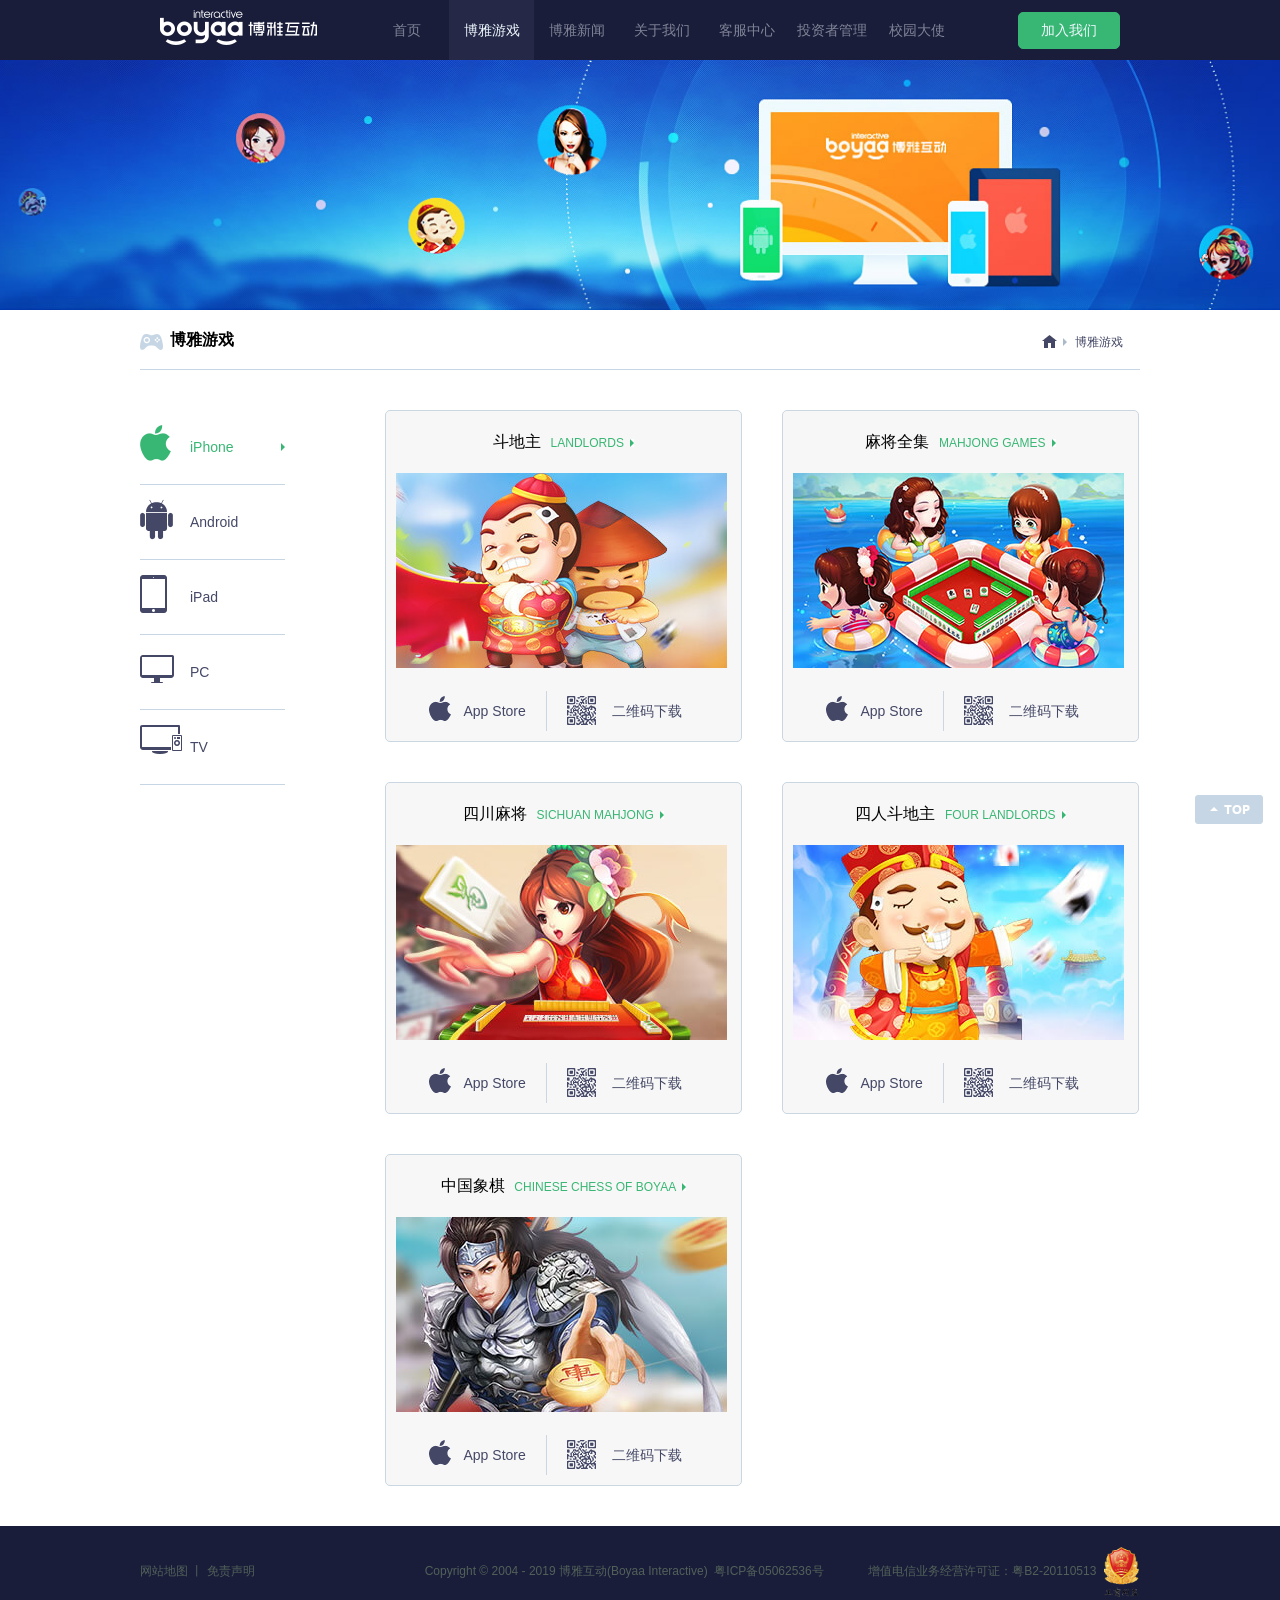
<file: BoYa/game.html>
<!DOCTYPE html>
<html lang="en">

<head>
    <meta charset="UTF-8">
    <meta name="viewport" content="width=device-width, initial-scale=1.0">
    <meta http-equiv="X-UA-Compatible" content="ie=edge">
    <title>博雅互动</title>
    <style>
        * {
            padding: 0;
            margin: 0;
        }

        body {
            font: 14px "Arial", "Microsoft Yahei", "SimSun";
        }

        li {
            list-style: none;
        }

        a {
            text-decoration: none;
        }

        .no_margin {
            margin: 0 !important;
        }

        .inner_c {
            width: 1000px;
            margin: 0 auto;
        }

        .nopadding {
            padding: 0 !important;
        }

        .nomar {
            margin: 0 !important;
        }

        /* header start*/
        .header {
            width: 100%;
            height: 60px;
            background-color: #191D3A;
        }

        .inner_c .logo {
            padding-top: 10px;
            padding-left: 20px;
            float: left;
            margin-right: 47px;
        }

        .inner_c h1 {
            width: 157px;
            height: 35px;
            background: url(images/logo.png) no-repeat;
            text-indent: -999em;
            overflow: hidden;
        }

        .inner_c h1 a {
            display: block;
        }

        .inner_c .nav {
            /* margin-left: 47px; */
            width: 604px;
            height: 60px;
            float: left;

        }

        .inner_c .nav li {
            float: left;
            width: 85px;
            height: 60px;
            line-height: 60px;
            text-align: center;
        }

        .inner_c .nav li a {
            color: #818496;
            display: block;
        }

        .inner_c .nav .current a {
            background-color: #252947;
            color: aliceblue;
        }

        .inner_c .nav a:hover {
            color: aliceblue;
        }

        .inner_c .join {
            float: right;
            padding-right: 20px;
            padding-top: 12px;
        }

        .inner_c .join a {
            display: block;
            text-align: center;
            background-color: #38B774;
            width: 100px;
            height: 35px;
            line-height: 35px;
            color: aliceblue;
            border: 1px solid #38B774;
            border-radius: 5px;
        }

        .inner_c .join a:hover {
            background-color: aliceblue;
            color: #38B774;
        }

        /* header end*/

        /* bar start */
        .game_bar {
            position: relative;
            height: 250px;
            overflow: hidden;
        }

        .game_bar img {
            position: absolute;
            height: 250px;
            top: 0;
            left: 50%;
            margin-left: -840px;
        }

        /* bar end */

        /* content */
        .content {
            overflow: hidden;
        }

        .content .hd {
            height: 39px;
            border-bottom: 1px solid #C7D6E5;
            padding-top: 20px;
        }

        .content .hd h2 {
            background: url(images/game_icons.png) no-repeat 0 -96px;
            padding-left: 30px;
            font-size: 16px;
            font-weight: 600;
            float: left;
        }

        .content .hd .breadNav {
            width: 100px;
            float: right;
            padding-top: 5px;
        }

        .content .hd a {
            float: left;
            text-indent: -999em;
            overflow: hidden;
            width: 18px;
            height: 18px;
            background: url(images/home.png) no-repeat top center;
        }

        .content .hd span {
            float: left;
            width: 12px;
            height: 18px;
            background: url(images/icon.png) no-repeat 5px -147px;
        }

        .content .hd p {
            float: left;
            padding-left: 5px;
            line-height: 14px;
            font-size: 12px;
            color: #444866;
        }

        .content .bd {
            padding-top: 40px;
        }

        .content .bd .menu {
            float: left;
            width: 195px;
            overflow: hidden;
        }

        .content .bd .main {
            float: right;
            width: 755px;
            overflow: hidden;
        }

        .content .bd .menu li {
            height: 74px;
            width: 145px;
            border-bottom: 1px solid #C7D6E5;
            line-height: 75px;
        }

        .content .bd .menu li a {
            display: block;
            width: 35px;
            height: 75px;
            padding-left: 50px;
            color: #444866;
        }

        .content .bd .menu li a:hover,
        .content .bd .menu li a.current {
            color: #38b774;
        }

        .content .bd .menu li .iPhone {
            background: url(images/tadejingling.png) no-repeat 0 15px;
        }

        .content .bd .menu li .iPhone:hover {
            background: url(images/tadejingling.png) no-repeat -125px 15px;
        }

        .content .bd .menu li .Android {
            background: url(images/tadejingling.png) no-repeat -4px -83px;
        }

        .content .bd .menu li .Android:hover {
            background: url(images/tadejingling.png) no-repeat -124px -83px;
        }

        .content .bd .menu li .iPad {
            background: url(images/tadejingling.png) no-repeat 0 -184px;
        }

        .content .bd .menu li .iPad:hover {
            background: url(images/tadejingling.png) no-repeat -121px -184px;
        }

        .content .bd .menu li .PC {
            background: url(images/tadejingling.png) no-repeat 0px -280px;
        }

        .content .bd .menu li .PC:hover {
            background: url(images/tadejingling.png) no-repeat -120px -280px;
        }

        .content .bd .menu li .TV {
            background: url(images/tadejingling.png) no-repeat 0px -492px;
        }

        .content .bd .menu li .TV:hover {
            background: url(images/tadejingling.png) no-repeat -120px -492px;
        }

        .content .bd .menu li.current {
            background: url(images/arrow.png) no-repeat right center;
        }

        .content .bd .menu li a.current {
            background-position-x: -125px;
        }

        .content .bd .main li {
            width: 355px;
            height: 310px;
            float: left;
            margin-right: 40px;
            margin-bottom: 40px;
            background: #f7f7f7;
            border: 1px solid #cad6e1;
            border-radius: 5px;
            padding-top: 20px;
        }

        .content .bd .main li:hover {
            background-color: #fff;
        }

        .content .bd .main li h3 {
            text-align: center;
            font-weight: normal;
        }

        .content .bd .main li h3 a {
            color: #000;
        }

        .content .bd .main li h3 a:hover {
            color: #38b774;
        }

        .content .bd .main li h3 span {
            color: #38b774;
            font-size: 12px;
            background: url(images/arrow.png) no-repeat right center;
            padding-right: 10px;
            padding-left: 5px;
        }

        .content .bd .main li>a img {
            margin: 20px 10px;
        }

        .content .bd .main li>a img:hover {
            opacity: 0.8;
        }

        .content .bd .main li .linker {
            width: 270px;
            margin: 0 auto;
        }

        .content .bd .main li .linker a {
            color: #444866;
        }

        .content .bd .main li .app_store:hover a,
        .content .bd .main li .erweima:hover a {
            color: #38b774;
        }

        .content .bd .main li .app_store,
        .content .bd .main li .erweima {
            float: left;
            height: 40px;
            text-align: center;
            line-height: 40px;
            color: #444866;
        }

        .content .bd .main li .app_store a {
            display: block;
            background: url(images/icon.png) no-repeat 0 -345px;
            border-right: 1px solid #cad6e1;
            padding-left: 35px;
            padding-right: 20px;
        }

        .content .bd .main li .erweima a {
            display: block;
            background: url(images/icon.png) no-repeat 0 -445px;
            margin-left: 20px;
            padding-left: 45px;
            position: relative;
        }

        .content .bd .main li .erweima a i {
            display: block;
            height: 140px;
            width: 145px;
            position: absolute;
            top: -150px;
            left: -56px;
            background: url(images/ewmbg.png);
            padding-top: 13px;
            visibility: hidden;
        }

        .content .bd .main li .erweima a:hover i {
            visibility: visible;
        }

        /* content */

        /* footer */
        .footer {
            height: 90px;
            width: 100%;
            background: #191D3A;
            font-size: 12px;
            color: #526159;
        }

        .footer .inner_c {
            line-height: 90px;
        }

        .footer .inner_c a:hover {
            color: #fff;
        }

        .footer .inner_c ul,
        .footer .inner_c li {
            color: #526159;
            float: left;
        }

        .footer .inner_c li a {
            color: #526159;
        }

        .footer .inner_c .copy {
            float: left;
            margin-left: 170px;
        }

        .footer .inner_c .copy p,
        .footer .inner_c .copy a,
        .footer .inner_c .license p,
        .footer .inner_c .license a {
            float: left;
            color: #526159;
        }

        .footer .inner_c .copy a:hover {
            color: #fff;
        }

        .footer .inner_c .license {
            height: 90px;
            float: right;
        }

        .footer .inner_c .license a {
            display: block;
            width: 35px;
            height: 50px;
            margin-top: 20px;
            border: 1px solid transparent;
        }

        .footer .inner_c .license a img {
            width: 100%;
            height: 100%;

        }

        .footer .inner_c .license a:hover {
            border: 1px dotted red;
        }

        /* footer */

        #gotop {
            display: block;
            width: 70px;
            height: 30px;
            position: fixed;
            right: 15px;
            bottom: 75px;
            z-index: 999;
            background: url(images/top.png) no-repeat 0 -40px;
        }

        #gotop:hover {
            background: url(images/top.png) no-repeat 0 0;
        }
    </style>

</head>

<body>
    <!-- header start -->
    <div class="header">
        <div class="inner_c">
            <div class="logo">
                <h1><a href="#">博雅互动-最专业的游戏平台</a></h1>
            </div>
            <div class="nav">
                <ul>
                    <li><a href="#">首页</a></li>
                    <li class="current"><a href="#">博雅游戏</a></li>
                    <li><a href="#">博雅新闻</a></li>
                    <li><a href="#">关于我们</a></li>
                    <li><a href="#">客服中心</a></li>
                    <li><a href="#">投资者管理</a></li>
                    <li><a href="#">校园大使</a></li>
                </ul>
            </div>
            <div class="join">
                <a href="#">加入我们</a>
            </div>
        </div>
    </div>
    <!-- header end -->

    <!-- bar start -->
    <div class="game_bar">
        <img src="images/gamebanner.jpg" alt="">
    </div>
    <!-- bar end -->

    <div class="content inner_c">
        <div class="hd">
            <h2>博雅游戏</h2>
            <div class="breadNav">
                <a href="#">返回首页</a>
                <span></span>
                <p>博雅游戏</p>
            </div>
        </div>
        <div class="bd">
            <div class="menu">
                <ul>
                    <li class="current"><a href="#" class="iPhone current">iPhone</a></li>
                    <li><a href="#" class="Android">Android</a></li>
                    <li><a href="#" class="iPad">iPad</a></li>
                    <li><a href="#" class="PC">PC</a></li>
                    <li><a href="#" class="TV">TV</a></li>
                </ul>
            </div>
            <div class="main">
                <ul>
                    <li>
                        <h3>
                            <a href="#">
                                斗地主
                                <span>LANDLORDS</span>
                            </a>
                        </h3>
                        <a href="#">
                            <img src="images/gamepic1.jpg" alt="">
                        </a>
                        <div class="linker">
                            <div class="app_store">
                                <a href="#">App Store</a>
                            </div>
                            <div class="erweima">
                                <a href="#">二维码下载
                                    <i><img src="images/four_landlords.png" width="115px" alt=""></i>
                                </a>
                            </div>
                        </div>
                    </li>
                    <li class="no_margin">
                        <h3>
                            <a href="#">
                                麻将全集
                                <span>MAHJONG GAMES</span>
                            </a>
                        </h3>
                        <a href="#">
                            <img src="images/gamepic2.jpg" alt="">
                        </a>
                        <div class="linker">
                            <div class="app_store">
                                <a href="#">App Store</a>
                            </div>
                            <div class="erweima">
                                <a href="#">二维码下载
                                    <i><img src="images/landlords.png" width="115px" alt=""></i>
                                </a>
                            </div>
                        </div>
                    </li>
                    <li>
                        <h3>
                            <a href="#">
                                四川麻将
                                <span>SICHUAN MAHJONG</span>
                            </a>
                        </h3>
                        <a href="#">
                            <img src="images/gamepic3.jpg" alt="">
                        </a>
                        <div class="linker">
                            <div class="app_store">
                                <a href="#">App Store</a>
                            </div>
                            <div class="erweima">
                                <a href="#">二维码下载
                                    <i><img src="images/majiang.png" width="115px" alt=""></i>
                                </a>
                            </div>
                        </div>
                    </li>
                    <li class="no_margin">
                        <h3>
                            <a href="#">
                                四人斗地主
                                <span>FOUR LANDLORDS</span>
                            </a>
                        </h3>
                        <a href="#">
                            <img src="images/gamepic4.jpg" alt="">
                        </a>
                        <div class="linker">
                            <div class="app_store">
                                <a href="#">App Store</a>
                            </div>
                            <div class="erweima">
                                <a href="#">二维码下载
                                    <i><img src="images/four_landlords.png" width="115px" alt=""></i>
                                </a>
                            </div>
                        </div>
                    </li>
                    <li>
                        <h3>
                            <a href="#">
                                中国象棋
                                <span>CHINESE CHESS OF BOYAA</span>
                            </a>
                        </h3>
                        <a href="#">
                            <img src="images/gamepic5.jpg" alt="">
                        </a>
                        <div class="linker">
                            <div class="app_store">
                                <a href="#">App Store</a>
                            </div>
                            <div class="erweima">
                                <a href="#">二维码下载
                                    <i><img src="images/chinese_chess.png" width="115px" alt=""></i>
                                </a>
                            </div>
                        </div>
                    </li>
                </ul>
            </div>
        </div>
    </div>


    <!-- footer -->
    <div class="footer">
        <div class="inner_c">
            <div>
                <ul>
                    <li><a href="#">网站地图</a></li>
                    <li>&nbsp;丨&nbsp;</li>
                    <li><a href="#">免责声明</a></li>
                </ul>
            </div>
            <div class="copy">
                <p>Copyright © 2004 - 2019 博雅互动(Boyaa Interactive)&nbsp;&nbsp;</p>
                <a href="#">粤ICP备05062536号</a>
            </div>
            <div class="license">
                <p>增值电信业务经营许可证：粤B2-20110513&nbsp;&nbsp;</p>
                <a href="#"><img src="images/govIcon.gif" alt=""></a>
            </div>
        </div>
    </div>

    <a href="#top" id="gotop"></a>
</body>

</html>
</file>
<file: keyboard/index.css>
* {
    margin: 0;
    padding: 0;
}

#keyboard {
    font-size: 30px;
    width: 470px;
    height: 500px;
    margin: 20px auto;
}

#write {
    display: block;
    margin: 50px auto 0;
    padding: 5px;
    width: 671px;
    height: 200px;
    font: 1em/1.5 Verdana, Sans-Serif;
    background: #fff;
    border: 2px solid #000000;
    border-radius: 5px;
}

#keyboard > div {

}

#keyboard > div:nth-child(2) {
    margin-left: 1em;
}

#keyboard > div:nth-child(3) {
    margin-left: 2.5em;
}

#keyboard kbd {
    float: left;
    margin: 0 5px 5px 0;
    width: 40px;
    height: 40px;
    line-height: 40px;
    text-align: center;
    background: #fff;
    border: 1px solid #000000;
    border-radius: 5px;
    box-shadow: 0 1px 3px #000000;
    text-transform: uppercase;
}

.capslock, .tab, .left-shift {
    clear: left;
}

#keyboard .tab, #keyboard .delete {
    width: 70px;
}

#keyboard .capslock {
    width: 80px;
}

#keyboard .return {
    width: 77px;
}

#keyboard .left-shift {
    width: 95px;
}

#keyboard .right-shift {
    width: 109px;
}

.lastitem {
    margin-right: 0;
}

.uppercase {
    text-transform: uppercase;
}

#keyboard .space {
    clear: left;
    width: 681px;
}

.on {
    display: none;
}

#keyboard kbd:hover,
#keyboard kbd.hover {
    position: relative;
    top: 2px;
    left: 2px;
    border-color: #000000;
    background: #ccc;
    cursor: pointer;
    color: #ffffff;
}
</file>
<file: TPYSD/index.css>
* {
    margin: 0;
    padding:0;
    list-style: none;
    text-decoration: none; 
}
body{
	background: #0D0105;
	font-family: "微软雅黑","宋体";
	font-size: 14px;
}
.no_border {
    border: none !important;
}
/* header */
.header {
    width: 100%;
    height: 100px;
    background:url(images/homehead.png) no-repeat center top;
    position: absolute;
    padding-top: 15px;
    z-index: 2;
}
.header .logo {
    width: 450px;
    height: 280px;
    position: absolute;
    margin-left: -225px;
    left: 50%;
    top: 0;
}
.header .logo h1 {
    width: 100%;
    height: 100%;
    background: url(images/logo.png) no-repeat center top;
    text-indent: -999em;
    overflow: hidden; 
}
.header .h_nav {
    width: 960px;
    margin: 0 auto;
    overflow: hidden;
    /* ??? */
    position: relative; 
    /* ??? */
    z-index: 999;
}
.header .h_nav ul li {
    width: 110px;
    height: 50px;
    float: left;
    line-height: 50px;
    text-align: center;
}
.header .h_nav ul li.num3 {
    margin-right: 300px;
}
.header .h_nav ul li a {
    display: block;
    height: 50px;
    color: #fff;
}
.header .h_nav ul li a:hover {
    background: url(images/icons.png) no-repeat 2px 2px;
}
/* header */

/* banner */
.banner {
    width: 100%;
    height: 565px;
    position: absolute;
    top: 80px;
    left: 0;
}
.banner .banner_img {
    width: 100%;
    height: 565px;
    position: absolute;
    margin-left: -720px;
    top: 0;
    left: 50%;
}
.banner a.left ,
.banner a.right {
    display: block;
    width: 50px;
    height: 80px;
    position: absolute;
    top: 50%;
    margin-top: -25px;
    background: #fff;
}
.banner a.left {
    left: 20px;
    background: url(images/icons.png) -373px 0;
}
.banner a.right {
    right: 20px;
    background: url(images/icons.png) -451px 0;
}
.banner a.left:hover {
    background: url(images/icons.png) -373px -103px;
}
.banner a.right:hover {
    background: url(images/icons.png) -451px -103px;
}
.banner .mini_banner {
    width: 100%;
    height: 133px;
    background: url(images/b.png) no-repeat center 24px;
    position: absolute;
    bottom: 0;
    left: 0;
}
.banner .mini_banner .box {
    height: 133px;
    margin: 0 auto;
    width: 540px;
}
.banner .mini_banner ul li {
    float: left;
    width: 180px;
    height: 133px;
    text-align: center;
}
.banner .mini_banner ul li a {
    display:block;
    
}
.banner .mini_banner ul li a:hover {
    background: url(images/icons.png) no-repeat -119px -99px;
}
.banner .mini_banner ul li h3 {
    text-align: center;
    height: 32px;
    line-height: 32px;
    font-weight: normal;
    color: #fff;
    font-size:14px; 
    visibility: hidden;
}
.banner .mini_banner ul li a:hover h3{
    visibility: visible;
}
.banner .mini_banner ul li img {
    opacity: 0.65;
}
.banner .mini_banner ul li a:hover img {
    opacity: 1;
}
/* banner */

/* footer */
.footer {
    position: absolute;
    top: 645px;
    left: 0;
    width: 100%;
    height: 140px;
    background:url(images/footer.jpg) no-repeat top center;
    color: #766970;
    font-size: 12px;
}
.footer .linker {
    width: 412px;
    margin: 0 auto;
    overflow: hidden;
    padding-top:30px; 
}

.footer .linker li {
    float: left;
}
.footer .linker li a {
    display: block;
    padding: 0 10px;
    border-right:1px solid #766970;
    height: 12px;
    line-height: 12px; 
    color: #766970;
}
.footer .linker li a:hover {
    color: #fff;
}
.footer .copy ,
.footer .design {
    margin: 0 auto;
    text-align: center;    
}
.footer .copy {
    line-height: 30px;
}

/* footer */
</file>
<file: weibo_discover/css/index.css>
* {
    padding: 0;
    margin: 0;
    box-sizing: border-box;
}

img {
    display: block;
    width: 100%;
    height: auto;
    padding: 0;
}

li {
    list-style: none;
}

p {
    font-size: 14px;
}

.searchCnt {
    background-color: #fff;
    padding: 10px;
}

.searchBox {
    background-color: #e3e4e6;
    border-radius: 8px;
    display: flex;
    flex-direction: row;
    justify-content: center;
    align-items: center;
    padding: 5px 0;
}

.searchBox img {
    width: 16px;
    height: 18px;
    margin-right: 10px;
}

.searchBox p {
    font-size: 14px;
    color: #626262;
}

.menuCnt {
    margin: 10px 0;
    display: flex;
    flex-direction: row;
    flex-wrap: wrap;
}

.menuCnt div {
    width: 20%;
    display: flex;
    flex-direction: column;
    align-items: center;
    padding: 5px;
}

.menuCnt div img {
    width: 80%;
    margin-bottom: 5px;
}

.hotCnt {
    border-top: 1px solid #e3e4e6;
    padding: 5px 10px;
    display: flex;
    flex-direction: row;
    flex-wrap: wrap;
}

.hotCnt div {
    width: 50%;
    display: flex;
    flex-direction: row;
    align-items: center;
    border-bottom: 1px solid #e3e4e6;
    padding: 10px;
}

.hotCnt div:nth-child(3),
.hotCnt div:nth-child(4) {
    border-bottom: 0 !important;
}

.hotCnt div img {
    width: 30px;
    height: 30px;
    margin-right: 5px;
}

.hotCnt div:nth-child(odd) p {
    display: block;
    flex: 1;
    border-right: 1px solid #e3e4e6;
}

.weiboNight {
    border-top: 10px solid #f2f2f2;
    padding: 5px 0;
    border-bottom: 10px solid #f2f2f2;
    display: flex;
    flex-direction: column;
}

.weiboNight .title {
    display: flex;
    flex-direction: row;
    justify-content: space-between;
    align-items: baseline;
    margin-bottom: 5px;
    padding-top: 5px;
}

.weiboNight .title p:nth-child(1) {
    border-left: 5px solid #ff8201;
    padding-left: 10px;
    color: #636363;
}

.weiboNight .title p:nth-child(2) {
    font-size: 14px;
    color: #939393;
    padding-right: 30px;
}

.weiboNight .swiper {
    width: 100%;
    overflow-x: hidden;
    padding: 5px 10px;
}

.weiboNight .swiper .inner {
    display: flex;
    flex-direction: row;
    overflow-x: auto;
}

.weiboNight .swiper .inner div {
    display: flex;
    flex-direction: column;
    margin-right: 10px;
    width: 45%;
    flex-shrink: 0;
}

.weiboNight .swiper .inner div p {
    border: 1px solid #e6e6e6;
    border-top: 0;
    padding: 10px;
    font-size: 14px;
}

.tabCnt {
    display: flex;
    flex-direction: row;
    justify-content: center;
}

.tabCnt p {
    padding: 10px 0 5px 0;
    margin: 0 10px;
    color: #939393;
}

.tabCnt p.active {
    border-bottom: 2px solid #fe6c00;
    color: #333333;
    font-weight: bold;
}

.tf {
    display: block;
    background-color: #f2f2f2;
    padding: 2px 0 2px 20px;
    font-size: 12px;
    color: #a3a3a3;
}

.weiboStream {
    display: flex;
    flex-direction: column;
    padding: 20px;
    padding-bottom: 0;
    border-bottom: 10px solid #f2f2f2;
}

.weiboStream .info {
    display: flex;
    flex-direction: row;
    justify-content: space-between;
    padding-bottom: 10px;
}

.weiboStream .info .user {
    display: flex;
    flex-direction: row;
}

.weiboStream .info .user img {
    width: 50px;
    border-radius: 50%;
    margin-right: 10px;
}

.weiboStream .info input {
    border: 1px solid #ed861f;
    color: #ed861f;
    background-color: #fff;
    padding: 0 5px;
    height: 30px;
    border-radius: 5px;
    font-size: 14px;
}

.weiboStream .info .inGroup .userName {
    color: #ed861f;
    padding: 5px 0;
    font-size: 16px;
}

.weiboStream .info .inGroup div p {
    color: #828282;
    font-size: 12px;
}

.weiboStream .info .inGroup div p:nth-child(1) {
    padding-right: 10px;
}

.weiboStream .info .inGroup div p a {
    text-decoration: none;
    color: #557ca5
}

.weiboStream .info .inGroup div {
    display: flex;
    flex-direction: row;
}

.weiboStream .art p {
    border-bottom: 1px solid #e6e6e6;
    padding-bottom: 10px;

}

.weiboStream .bt {
    display: flex;
    flex-direction: row;
    justify-content: space-around;
    padding: 10px 0;
}

.weiboStream .bt p {
    display: flex;
    flex-direction: row;
    color: #8b8b8b;
}

.weiboStream .bt p img {
    height: 20px;
    width: 20px;
    margin-right: 5px;
}
</file>
<file: weibo_discover/css/main.css>
/*! HTML5 Boilerplate v7.1.0 | MIT License | https://html5boilerplate.com/ */

/* main.css 1.0.0 | MIT License | https://github.com/h5bp/main.css#readme */
/*
 * What follows is the result of much research on cross-browser styling.
 * Credit left inline and big thanks to Nicolas Gallagher, Jonathan Neal,
 * Kroc Camen, and the H5BP dev community and team.
 */

 
/* ==========================================================================
   Base styles: opinionated defaults
   ========================================================================== */

   html {
    color: #222;
    font-size: 1em;
    line-height: 1.4;
}

/*
 * Remove text-shadow in selection highlight:
 * https://twitter.com/miketaylr/status/12228805301
 *
 * Vendor-prefixed and regular ::selection selectors cannot be combined:
 * https://stackoverflow.com/a/16982510/7133471
 *
 * Customize the background color to match your design.
 */

::-moz-selection {
    background: #b3d4fc;
    text-shadow: none;
}

::selection {
    background: #b3d4fc;
    text-shadow: none;
}

/*
 * A better looking default horizontal rule
 */

hr {
    display: block;
    height: 1px;
    border: 0;
    border-top: 1px solid #ccc;
    margin: 1em 0;
    padding: 0;
}

/*
 * Remove the gap between audio, canvas, iframes,
 * images, videos and the bottom of their containers:
 * https://github.com/h5bp/html5-boilerplate/issues/440
 */

audio,
canvas,
iframe,
img,
svg,
video {
    vertical-align: middle;
}

/*
 * Remove default fieldset styles.
 */

fieldset {
    border: 0;
    margin: 0;
    padding: 0;
}

/*
 * Allow only vertical resizing of textareas.
 */

textarea {
    resize: vertical;
}

/* ==========================================================================
   Browser Upgrade Prompt
   ========================================================================== */

.browserupgrade {
    margin: 0.2em 0;
    background: #ccc;
    color: #000;
    padding: 0.2em 0;
}




 /* ==========================================================================
   Author's custom styles
   ========================================================================== */
















 /* ==========================================================================
   Helper classes
   ========================================================================== */

/*
 * Hide visually and from screen readers
 */

 .hidden {
  display: none !important;
}

/*
* Hide only visually, but have it available for screen readers:
* https://snook.ca/archives/html_and_css/hiding-content-for-accessibility
*
* 1. For long content, line feeds are not interpreted as spaces and small width
*    causes content to wrap 1 word per line:
*    https://medium.com/@jessebeach/beware-smushed-off-screen-accessible-text-5952a4c2cbfe
*/

.visuallyhidden {
  border: 0;
  clip: rect(0 0 0 0);
  height: 1px;
  margin: -1px;
  overflow: hidden;
  padding: 0;
  position: absolute;
  width: 1px;
  white-space: nowrap; /* 1 */
}

/*
* Extends the .visuallyhidden class to allow the element
* to be focusable when navigated to via the keyboard:
* https://www.drupal.org/node/897638
*/

.visuallyhidden.focusable:active,
.visuallyhidden.focusable:focus {
  clip: auto;
  height: auto;
  margin: 0;
  overflow: visible;
  position: static;
  width: auto;
  white-space: inherit;
}

/*
* Hide visually and from screen readers, but maintain layout
*/

.invisible {
  visibility: hidden;
}

/*
* Clearfix: contain floats
*
* For modern browsers
* 1. The space content is one way to avoid an Opera bug when the
*    `contenteditable` attribute is included anywhere else in the document.
*    Otherwise it causes space to appear at the top and bottom of elements
*    that receive the `clearfix` class.
* 2. The use of `table` rather than `block` is only necessary if using
*    `:before` to contain the top-margins of child elements.
*/

.clearfix:before,
.clearfix:after {
  content: " "; /* 1 */
  display: table; /* 2 */
}

.clearfix:after {
  clear: both;
}

 
/* ==========================================================================
   EXAMPLE Media Queries for Responsive Design.
   These examples override the primary ('mobile first') styles.
   Modify as content requires.
   ========================================================================== */

   @media only screen and (min-width: 35em) {
    /* Style adjustments for viewports that meet the condition */
}

@media print,
       (-webkit-min-device-pixel-ratio: 1.25),
       (min-resolution: 1.25dppx),
       (min-resolution: 120dpi) {
    /* Style adjustments for high resolution devices */
}

 
/* ==========================================================================
   Print styles.
   Inlined to avoid the additional HTTP request:
   https://www.phpied.com/delay-loading-your-print-css/
   ========================================================================== */

   @media print {
    *,
    *:before,
    *:after {
        background: transparent !important;
        color: #000 !important; /* Black prints faster */
        -webkit-box-shadow: none !important;
        box-shadow: none !important;
        text-shadow: none !important;
    }

    a,
    a:visited {
        text-decoration: underline;
    }

    a[href]:after {
        content: " (" attr(href) ")";
    }

    abbr[title]:after {
        content: " (" attr(title) ")";
    }

    /*
     * Don't show links that are fragment identifiers,
     * or use the `javascript:` pseudo protocol
     */

    a[href^="#"]:after,
    a[href^="javascript:"]:after {
        content: "";
    }

    pre {
        white-space: pre-wrap !important;
    }
    pre,
    blockquote {
        border: 1px solid #999;
        page-break-inside: avoid;
    }

    /*
     * Printing Tables:
     * http://css-discuss.incutio.com/wiki/Printing_Tables
     */

    thead {
        display: table-header-group;
    }

    tr,
    img {
        page-break-inside: avoid;
    }

    p,
    h2,
    h3 {
        orphans: 3;
        widows: 3;
    }

    h2,
    h3 {
        page-break-after: avoid;
    }
}
</file>
